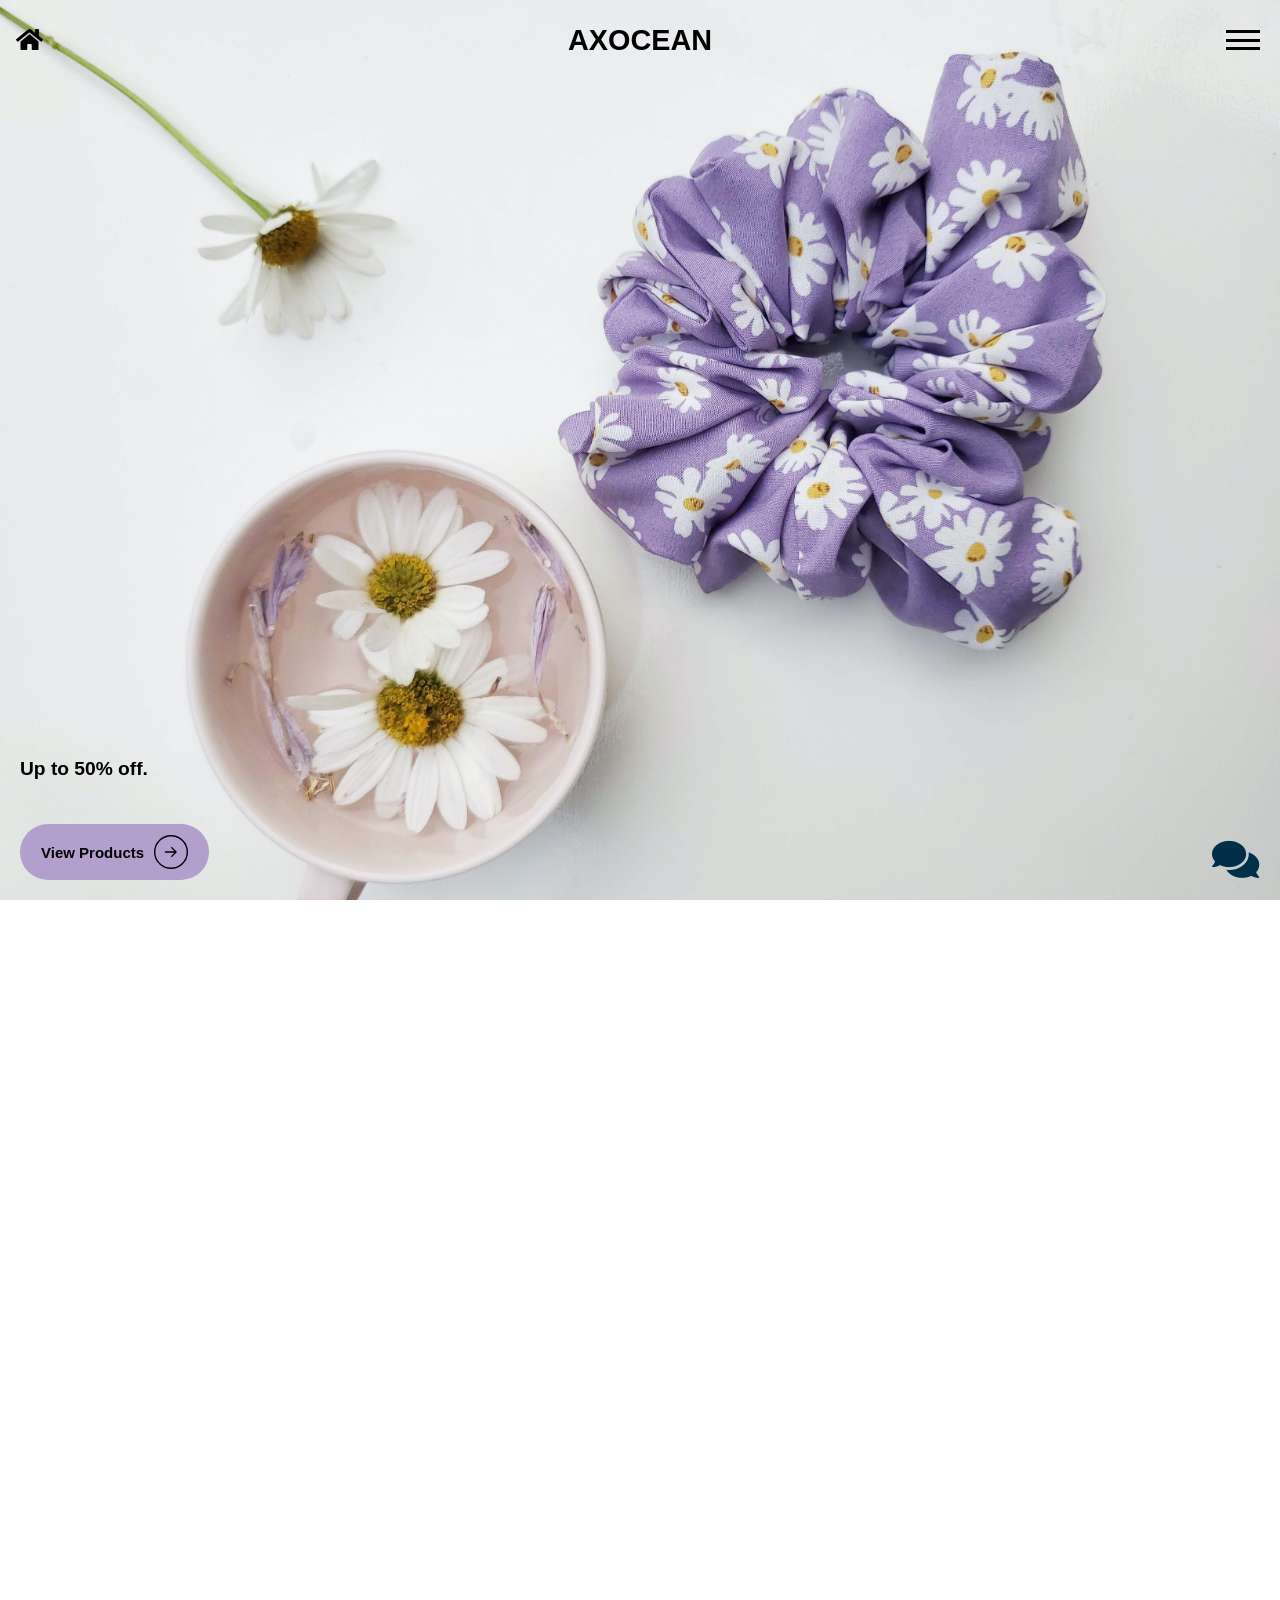
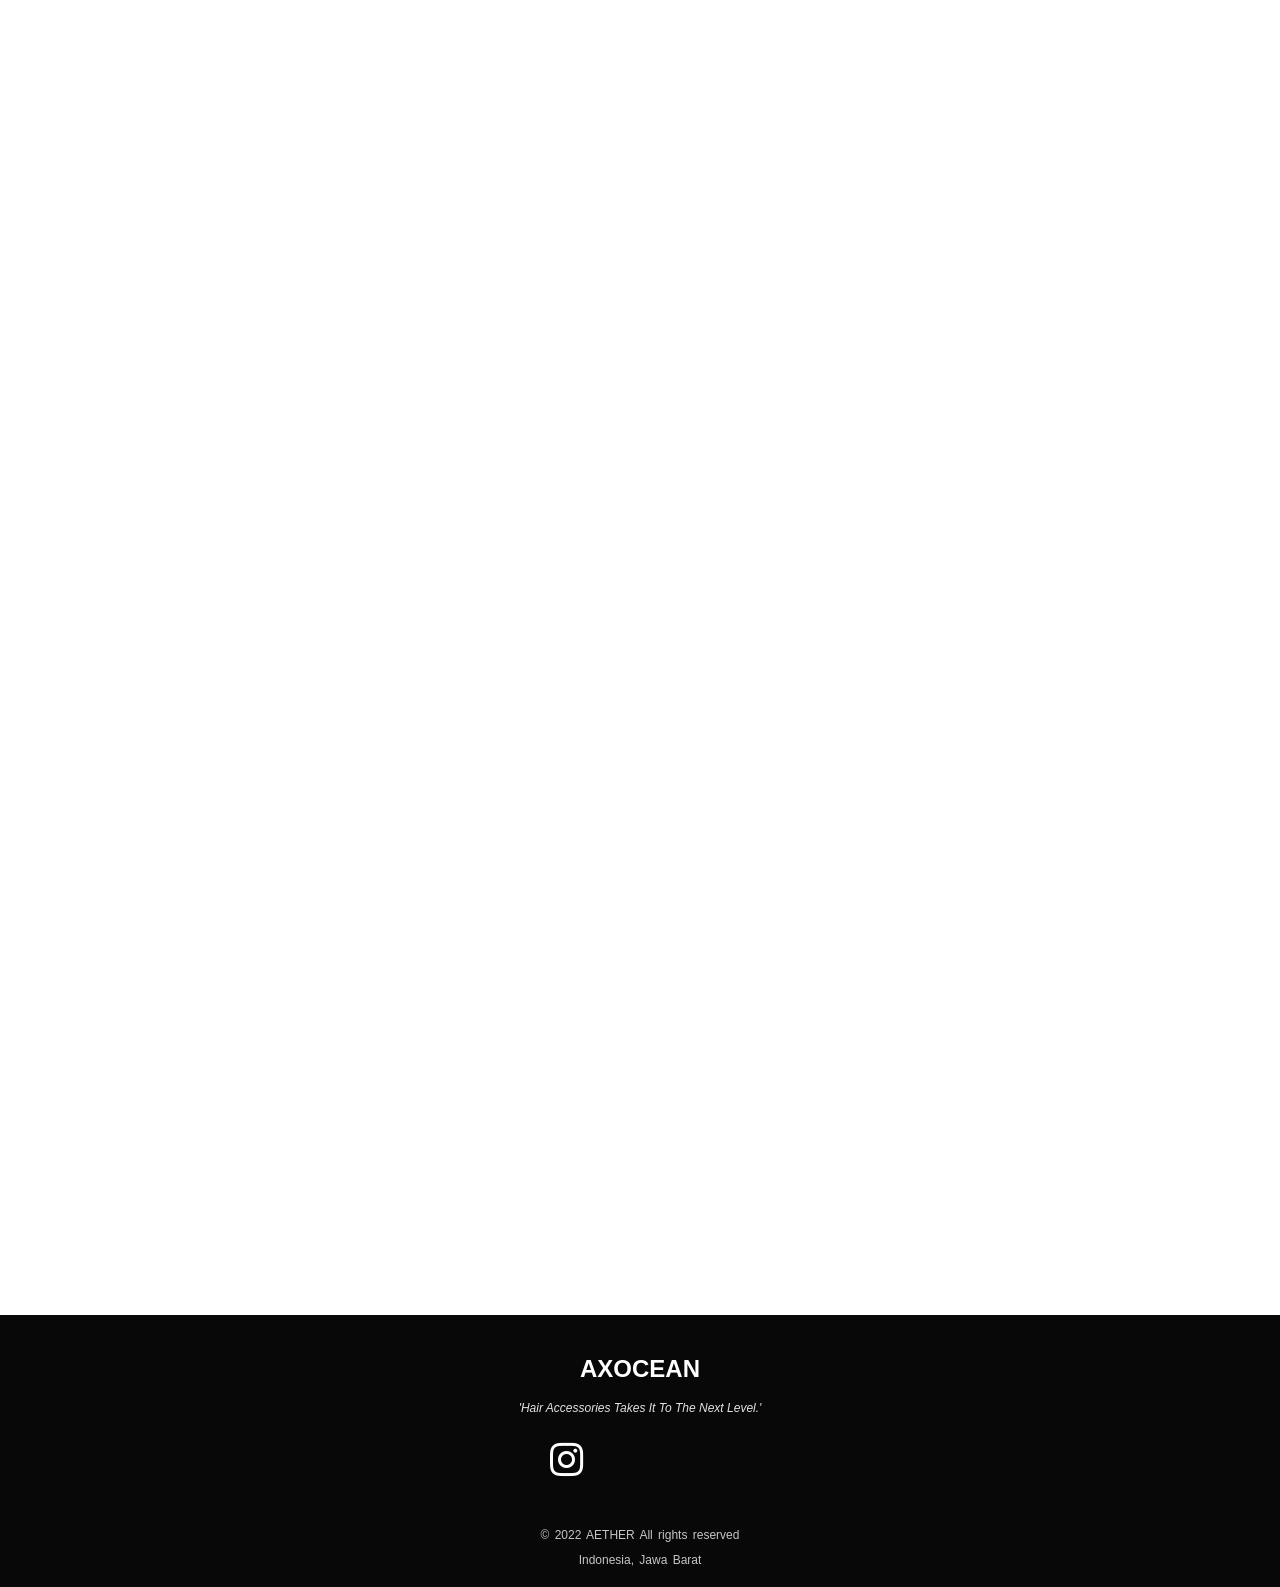
<file: index.html>
<!DOCTYPE html>
<html lang="en">

<head>
    <meta charset="UTF-8">
    <meta http-equiv="X-UA-Compatible" content="IE=edge">
    <meta name="viewport" content="width=device-width, initial-scale=1.0, user-scalable=no">
    <meta name="theme-color" content="#a1a783">
    <title>AXOCEAN</title>
    <link rel="icon" type="image/x-icon" href="faviconjpground.png">
    <!-- aos cdn -->
    <link rel="stylesheet" href="https://unpkg.com/aos@next/dist/aos.css" />
    <!-- stylesheet -->
    <link rel="stylesheet" href="stylesheet.css">
    <!-- fontawesome -->
    <link rel="stylesheet" href="https://use.fontawesome.com/releases/v5.15.4/css/all.css" integrity="sha384-DyZ88mC6Up2uqS4h/KRgHuoeGwBcD4Ng9SiP4dIRy0EXTlnuz47vAwmeGwVChigm" crossorigin="anonymous" />

    <link rel="stylesheet" href="https://fonts.googleapis.com/css?family=Sofia">

</head>


<body>
    <div class="preloader" id="preloader">
        <div class="spinner center">
            <div class="spinner-blade"></div>
            <div class="spinner-blade"></div>
            <div class="spinner-blade"></div>
            <div class="spinner-blade"></div>
            <div class="spinner-blade"></div>
            <div class="spinner-blade"></div>
            <div class="spinner-blade"></div>
            <div class="spinner-blade"></div>
            <div class="spinner-blade"></div>
            <div class="spinner-blade"></div>
            <div class="spinner-blade"></div>
            <div class="spinner-blade"></div>
        </div>
    </div>
    <!-- header -->
    <header>
        <!-- <div id="preloader"></div> -->
        <nav class="nav_bar" id="navbar">

            <!-- Home button -->
            <button class="btn"><a id="homebtn" href="index.html"><i class="fa fa-home"></i></a></button>

            <!-- heading  -->
            <div class="heading" id="heading" onclick="topFunction()">AXOCEAN</div>
            <div class="third-div-nav"></div>
        </nav>


    </header>
    <main>
        <!-- hamburger -->
        <div class="hamburger" id="hamburger" data-aos="fade">
            <div class="hamburgerbase">
                <button id="hamburger-button" onclick="hamburgerMenu()">
          <span class="burger-bar" id="burger-bar1"></span>
          <span class="burger-bar" id="burger-bar2"></span>
          <span class="burger-bar" id="burger-bar3"></span></button>
            </div>
        </div>
        <!-- hamburger -->
        <div class="mobiletogglemenu" id="mobiletogglemenu">
            <div class="emptyarea" id="emptyarea"></div>
            <ul class="mobile-navbar-tabs-ul" id="mobile-ul">
                <a href="#home">
                    <li id="home-mobile-tab" class="mobile-navbar-tabs-li home " onclick="hidemenubyli()">Founder</li>
                </a>
                <a href="#about">
                    <li id="aboutme-mobile-tab" class="mobile-navbar-tabs-li about" onclick="hidemenubyli()">About Us</li>
                </a>
                <a href="#skills">
                    <li id="skills-mobile-tab" class="mobile-navbar-tabs-li skills" onclick="hidemenubyli()">Team</li>
                </a>
                <a href="#projects">
                    <li id="projects-mobile-tab" class="mobile-navbar-tabs-li projects" onclick="hidemenubyli()">Products</li>
                </a>

            </ul>
        </div>
        <!-- mobile toggle menu ends -->

        <!-- landing page starts from here -->
        <!-- landing page -->
        <div class="landingpagecontainer" id="landingpage">
            <div class="landingpagedetails">
                <span class="howmuchoff">Up to 50% off.</span>
                <a href="#mainbody" id="view-product"><button class="view-products-button">
                  <span>View Products</span>
                  <svg width="34" height="34" viewBox="0 0 74 74" fill="none" xmlns="http://www.w3.org/2000/svg">
                      <circle cx="37" cy="37" r="35.5" stroke="black" stroke-width="3"></circle>
                      <path d="M25 35.5C24.1716 35.5 23.5 36.1716 23.5 37C23.5 37.8284 24.1716 38.5 25 38.5V35.5ZM49.0607 38.0607C49.6464 37.4749 49.6464 36.5251 49.0607 35.9393L39.5147 26.3934C38.9289 25.8076 37.9792 25.8076 37.3934 26.3934C36.8076 26.9792 36.8076 27.9289 37.3934 28.5147L45.8787 37L37.3934 45.4853C36.8076 46.0711 36.8076 47.0208 37.3934 47.6066C37.9792 48.1924 38.9289 48.1924 39.5147 47.6066L49.0607 38.0607ZM25 38.5L48 38.5V35.5L25 35.5V38.5Z" fill="black"></path>
                  </svg>
              </button></a>
            </div>

            <!-- </div> -->


        </div>

        <!-- for how products are made -->
        <!-- packaging styles -->
        <div class="packaging_container" data-aos="fade-up">

            <div class="how_we_work" id="how_we_work" data-aos="fade-right"><span> How We Work</span></div>


            <div class="boxesandfabricmain">
                <!-- boxescontainer -->
                <div class="boxescontainer" data-aos="fade-up">
                    <div class="boxes"> <img src="packaging.jpg" alt="packagingbox"></div>


                    <span class="packaging_description" id="packaging_description">Quality & Modular Packaging</span>

                    <span class="packaging_description2" id="packaging_description2" data-aos="fade-right">Wooden Boxes</span>
                </div>
                <!-- boxescontainer -->

                <!-- fabriccontainer -->
                <div class="fabriccontainer" data-aos="fade-up">
                    <div class="fabric"> <img src="fabric-closeup.jpg" alt=""></div>
                    <span class="fabric_description" id="fabric_description">Quality Fabric</span>
                    <span class="fabric_description2" id="fabric_description2" data-aos="fade-right">Fabric Makes it Extraordinary</span>
                </div>
                <!-- fabriccontainer -->

            </div>
            <!-- fabric and fabric main -->
        </div>
        <!-- packaging styles -->
        <!-- products heading -->
        <div class="productmain" data-aos="fade-up">
            <div class="productheading_div" id="productheading_div">
                <article id="productarticle">PRODUCTS</article>
            </div>
        </div>


        <!-- main products -->
        <div class="mainbody" id="mainbody">
            <a class="item-a-tag" href="Bow-Clips-Designs.html">
                <div id="item4container" class="items item-4" data-aos="fade-up">
                    <div class="itemimagecontainer">
                        <img src="EDITED-IMG-20221113-WA0013.jpg" alt="">
                    </div>
                    <div class="itemdescriptioncontainer" id="itemdescriptioncontainer4">
                        <h1 id="item4-h1">Bow Clips</h1>
                        <h3 id="item4-h3">Bows for Hairs, Fabric Covered hair Tie With Different Colors.</h3>
                        <div>
                            <span id="oldprize4" class="oldprize">&#8377;399</span><span id="newprize4" class="newprize">&nbsp;&#8377;299</span></div>
                        <button id="item4-button" href="Bow-Clips-Designs.html" onmouseover="seedetails4colorchangeFunction()" onmouseout="seedetails4colorresetFunction()">SEE DETAILS</button>
                    </div>
                </div>
            </a>

            <a id="itematag" class="item-a-tag" href="axoceanpage2.html">
                <div id="item1container" class="items item-1" data-aos="fade-up">
                    <div class="itemimagecontainer">
                        <img src="sample1.jpg" alt="">
                    </div>
                    <div class="itemdescriptioncontainer" id="itemdescriptioncontainer1">
                        <h1 id="item1-h1">Clips</h1>
                        <h3 id="item1-h3">Fabric Covered Hair Clips, Available in Many Different Colour Shades.</h3>
                        <div>
                            <span id="oldprize1" class="oldprize">&#8377;499</span><span id="newprize1" class="newprize">&nbsp;&#8377;299</span></div>
                        <button id="item1-button" href="axoceanpage2.html" onmouseover="seedetails1colorchangeFunction()" onmouseout="seedetails1colorresetFunction()">SEE DETAILS</button>
                    </div>
                </div>
            </a>

            <a class="item-a-tag" href="axoceanpage2.html">
                <div id="item2container" class="items item-2" data-aos="fade-up">
                    <div class="itemimagecontainer">
                        <img src="sample2.jpg" alt="">
                    </div>
                    <div class="itemdescriptioncontainer" id="itemdescriptioncontainer2">
                        <h1 id="item2-h1">Scrunchies</h1>
                        <h3 id="item2-h3">Scrunchies, Available in Different Fabrics, Designs, and Colour Shades.</h3>
                        <div>
                            <span id="oldprize2" class="oldprize">&#8377;599</span><span id="newprize2" class="newprize">&nbsp;&#8377;499</span></div>
                        <button id="item2-button" href="axoceanpage2.html" onmouseover="seedetails2colorchangeFunction()" onmouseout="seedetails2colorresetFunction()">SEE DETAILS</button>
                    </div>
                </div>
            </a>


            <a class="item-a-tag" href="axoceanpage2.html">
                <div id="item3container" class="items item-3" data-aos="fade-up">
                    <div class="itemimagecontainer">
                        <img src="sample3.jpg" alt="">
                    </div>
                    <div class="itemdescriptioncontainer" id="itemdescriptioncontainer3">
                        <h1 id="item3-h1">Headbands</h1>
                        <h3 id="item3-h3">Headbands with Unassuming Forms, Colors, Fabrics.</h3>
                        <div>
                            <span id="oldprize3" class="oldprize">&#8377;699</span><span id="newprize3" class="newprize">&nbsp;&#8377;499</span></div>
                        <button id="item3-button" href="axoceanpage2.html" onmouseover="seedetails3colorchangeFunction()" onmouseout="seedetails3colorresetFunction()">SEE DETAILS</button>
                    </div>
                </div>
            </a>




        </div>
    </main>

    <footer id="footer">
        <div class="footercontainer">
            <h3 class="websiteheading">AXOCEAN</h3>
            <p class="description">'Hair Accessories Takes It To The Next Level.'</p>
            <ul class="socialmedialogos">

                <li>
                    <a class="fab fa-instagram" id="instagram" href="https://www.instagram.com/aethersss17"></a>
                </li>

            </ul>
            <!-- floating form -->
            <div class=" floating-contact-form">
                <div class="form-container">
                    <h3>We'd love to hear from you</h3>

                    <form action="https://formsubmit.co/aetherscode@gmail.com" method="POST">
                        <div class="field-container">
                            <i class="fas fa-signature" id="nameicon"></i>
                            <label for="name">Name</label>
                            <input class="form-input" type="text" id="name" placeholder="Name" name="Name
            " required />
                        </div>

                        <div class="field-container">
                            <i class="fas fa-envelope " id="emailicon"></i>
                            <label for="email">Email</label>
                            <input class="form-input" type="text" id="email" placeholder="Email Address" name="Email" required />
                        </div>

                        <div class="field-container">
                            <i class="far fa-sticky-note" id="messageicon"></i>
                            <label for="message">Message</label>
                            <textarea class="form-input" id="message" cols="30" rows="10" placeholder="Write Your Message Here..." name="Message" required></textarea>
                        </div>

                        <input type="submit" value="Send" />
                    </form>
                </div>

                <div class="contact-icon">
                    <i class="fas fa-comments"></i>
                </div>
            </div>
            <!--  floating form ends here -->
            <!-- <a class="contact" href="">ContactUs</a>  -->

        </div>
        <div class="footerbottom">
            <p> &copy; 2022 <span>AETHER</span> All rights reserved</p>
            <br>
            <p>Indonesia, Jawa Barat</p>
        </div>

    </footer>
    <!-- script -->
    <script src="script.js">
    </script>
    <script src="https://unpkg.com/aos@next/dist/aos.js"></script>
    <script>
        AOS.init();
    </script>

</body>

</html>
</file>
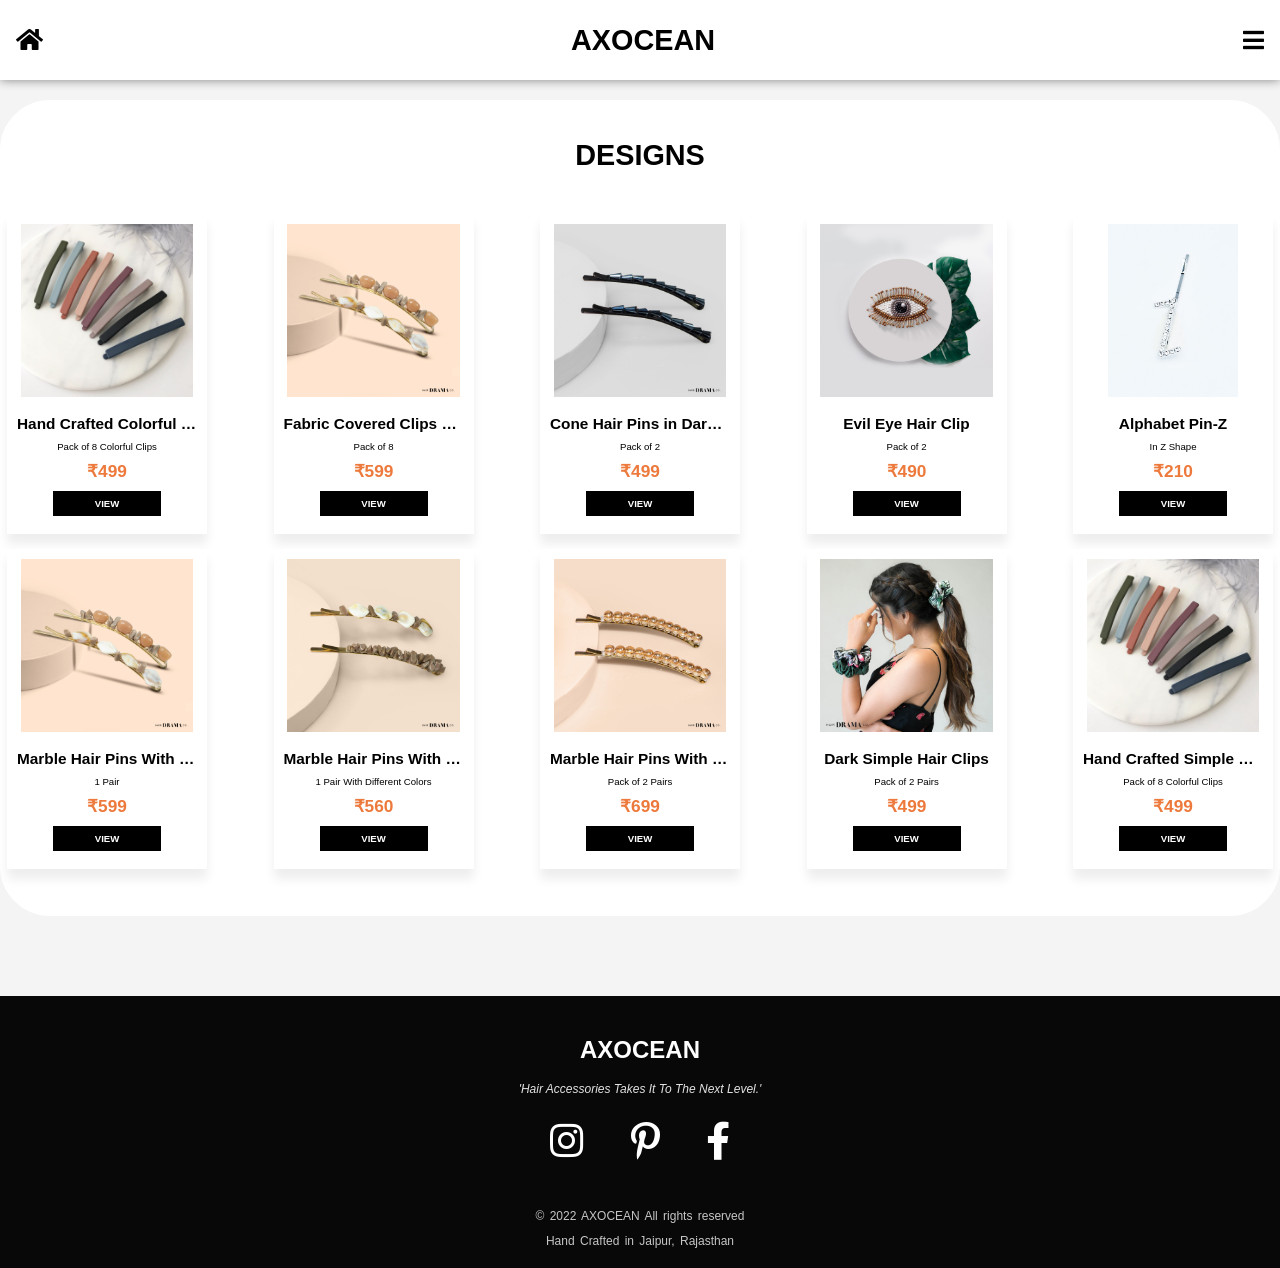
<file: axoceanpage2.html>
<!DOCTYPE html>
<html lang="en">

<head>
  <meta charset="UTF-8">
  <meta http-equiv="X-UA-Compatible" content="IE=edge">
  <meta name="viewport" content="width=device-width, initial-scale=1.0">
  <meta name="theme-color" content="#a1a783">
  <title>DESIGNS</title>
  <!-- stylesheet --> 
  <link rel="stylesheet" href="axoceanpage2css.css">
  <!-- googlefont -->
  <link rel="stylesheet" href="https://fonts.googleapis.com/css?family=Sofia">
  <!-- fontawesome -->
  <link rel="stylesheet" href="https://use.fontawesome.com/releases/v5.15.4/css/all.css"
    integrity="sha384-DyZ88mC6Up2uqS4h/KRgHuoeGwBcD4Ng9SiP4dIRy0EXTlnuz47vAwmeGwVChigm" crossorigin="anonymous" />

</head>
<header>
  <div id="navbar" class="nav_bar">
    <!-- Home button -->
    <button class="btn"><a class="fa fa-home" href="index.html"></a></button>

    <!-- heading  -->
    <div class="heading">AXOCEAN</div>
    <!-- transparent button in navbar grid -->
   <!-- dropdown list code below -->
   <div class="dropdown">
    <button class="dropbtn">
      <!-- <span id="hamburgerline1" class="span1">|</span>
    <span id="hamburgerline2">|</span>
    <span id="hamburgerline3" class="span3">|</span> -->
      <i class="fas fa-bars" id="hamburger" onmouseover="hamburgerMouseOver()" onmouseout="hamburgerMouseOut()"  onclick="myFunction()" id="rotatebtn"></i>
    </button>

  </div>

  <!-- dropdown list code above -->


  </div>
</header>

<body>
<!-- dropdown list code here -->

<div class="dropdownlist" id="ddlist">
  <div class="firstlinkcontainer">
  <a href="" id="dropdownlistlink1" class="dropdownlink link1" onmouseover="hoverIn()"
    onmouseout="hoverOut()">PRODUCTS</a></div>
    <div>
  <a href="" id="dropdownlistlink2" class="dropdownlink link2" onmouseover="hoverIn2()"
    onmouseout="hoverOut2()">SPECIAL</a></div>
    <div>
  <a href="" id="dropdownlistlink3" class="dropdownlink link3" onmouseover="hoverIn3()"
    onmouseout="hoverOut3()">ABOUT</a></div>
    <div>
  <a href="" id="dropdownlistlink4" class="dropdownlink link4" onmouseover="hoverIn4()" onmouseout="hoverOut4()">GO TO
    FLIPKART</a></div>
    <button id="exitbutton" onclick="hidedropdownFunction()" onmouseover="exitbuttonAddcolor()" onmouseout="exitbuttonRemovecolor()">&#10005;</button>
</div>

<!-- dropdown list code ends here -->
  <div class="maincontainer">
    <h1 class="designsheading">DESIGNS</h1>
    <div class="designscontainer">

      <a class="design-a-tag" href="singleproduct.html">

      <div class=" design design1">

        <div class="productimagediv">
        <img src="sample1.jpg" alt="">
      </div><!-- productimagediv -->
        <div class="productdescription">
        <h1>Hand Crafted Colorful Clips</h1>
        <h3>Pack of 8 Colorful Clips</h3>
        <div class="prizesection"><span class="oldprize">&#8377;499</span>
        
        </div>
        <div class="viewbutton"><button>VIEW</button></div>
      </div> <!-- productdesciption -->
    </div><!-- design design1 -->
  </a><!-- design-a-tag -->

       <a class="design-a-tag" href="singleproduct.html"> 
      <div class=" design design2">
        <div class="productimagediv">
        <img src="marblehairpins.jpg" alt="">
      </div><!-- productimagediv -->
        <div class="productdescription">
          <h1>Fabric Covered Clips With Different Colors</h1>
          <h3>Pack of 8</h3>  <div class="prizesection"><span class="oldprize">&#8377;599</span>
                </div> <div class="viewbutton"><button>VIEW</button> </div>
        </div><!-- productdesciption -->
      </div><!-- design design2 -->
      </a><!-- design-a-tag -->

<a class="design-a-tag" href="singleproduct.html">
      <div class=" design design3">
        <div class="productimagediv">
        <img src="conehairpins.jpg" alt="">
        </div><!-- productimagediv -->
        <div class="productdescription">
          <h1>Cone Hair Pins in Dark Cool Color</h1>
          <h3>Pack of 2</h3>  <div class="prizesection"><span class="oldprize">&#8377;499</span>
                </div> <div class="viewbutton"><button>VIEW</button> </div>
        </div><!-- productdesciption -->
      </div><!-- design design6-->
      </a><!-- design-a-tag -->
      
<a class="design-a-tag" href="singleproduct.html">
      <div class=" design design4">
        <div class="productimagediv">
        <img src="evileyehairpins.jpg" alt="">
        </div><!-- productimagediv -->
        <div class="productdescription">
          <h1>Evil Eye Hair Clip</h1>
          <h3>Pack of 2</h3>  <div class="prizesection"><span class="oldprize">&#8377;490</span>
               </div><div  class="viewbutton"> <button>VIEW</button> </div>
        </div> <!-- productdesciption --->
      </div><!-- design design6-->
      </a><!-- design-a-tag -->
 
<a class="design-a-tag" href="singleproduct.html">
      <div class=" design design5">
        <div class="productimagediv">
        <img src="alphabetpinz.jpg" alt="">
        </div><!-- productimagediv -->
        <div class="productdescription">
          <h1>Alphabet Pin-Z</h1>
          <h3>In Z Shape</h3>  <div class="prizesection"><span class="oldprize">&#8377;210</span>
           </div>  <div class="viewbutton"> <button>VIEW</button>   </div>
        </div> <!-- productdesciption --->
      </div><!-- design design6-->
      </a><!-- design-a-tag -->
      
<a class="design-a-tag" href="singleproduct.html">
      <div class=" design design6">
        <div class="productimagediv">
        <img src="marblehairpins.jpg" alt="">
        </div><!-- productimagediv -->
        <div class="productdescription">
          <h1>Marble Hair Pins With Different Colors </h1>
          <h3>1 Pair</h3>
          <div class="prizesection"><span class="oldprize">&#8377;599</span>
               </div> <div class="viewbutton"><button>VIEW</button></div>  
        </div> <!-- productdesciption -->
      </div><!-- design design6 -->
      </a><!-- design-a-tag -->

<a class="design-a-tag" href="singleproduct.html">
      <div class=" design design7">
        <div class="productimagediv">
        <img src="marblehairpins2.jpg" alt="">
        </div><!-- productimagediv -->
        <div class="productdescription">
        <h1>Marble Hair Pins With Different Colors </h1>
        <h3>1 Pair With Different Colors</h3>  <div class="prizesection"><span class="oldprize">&#8377;560</span>
             </div> <div class="viewbutton"><button>VIEW</button>  </div>
      </div> <!-- productdesciption -->
       </div><!-- design design7 -->
      </a> <!-- design-a-tag -->
      
    
<a class="design-a-tag" href="singleproduct.html">
      <div class=" design design8">
        <div class="productimagediv">
        <img src="shinehairpins.jpg" alt="">
        </div><!-- productimagediv -->
        <div class="productdescription">
          <h1>Marble Hair Pins With Different Colors </h1>
          <h3>Pack of 2 Pairs</h3>  <div class="prizesection"><span class="oldprize">&#8377;699</span>
                </div> <div class="viewbutton"><button>VIEW</button> </div>
        </div> <!-- productdesciption -->
        </div><!-- design design8 -->
      </a> <!-- design-a-tag -->

      <a class="design-a-tag" href="singleproduct.html">
      <div class=" design design9">
        <div class="productimagediv">
        <img src="sruchiesblack.jpg" alt="">
        </div> <!-- productimagediv -->
        <div class="productdescription">
          <h1>Dark Simple Hair Clips </h1>
          <h3>Pack of 2 Pairs</h3>  <div class="prizesection"><span class="oldprize">&#8377;499</span>
              </div> <div class="viewbutton"><button>VIEW</button> </div>  
        </div><!-- productdesciption -->
      </div> <!-- design design9 -->
      </a><!-- desing-a-tag -->
     
      <a class="design-a-tag" href="singleproduct.html">
      <div class=" design design10">
        <div class="productimagediv">
        <img src="sample1.jpg" alt="">
        </div> <!-- productimagediv -->
        <div class="productdescription">
          <h1>Hand Crafted Simple Hair Clips</h1>
          <h3>Pack of 8 Colorful Clips</h3>  <div class="prizesection"><span class="oldprize">&#8377;499</span>
            
            </div> <div class="viewbutton"><button>VIEW</button></div>
        </div><!-- productdesciption -->
      </div> <!-- design design10 -->
    </a>  <!-- desing-a-tag -->
  

    </div> <!-- designscontainer -->
</div>  <!--  maincontainer -->
  <footer>
    <div class="footercontainer">
      <h3 class="websiteheading">AXOCEAN</h3>
      <p class="description">'Hair Accessories Takes It To The Next Level.'</p>
      <ul class="socialmedialogos">

        <li><a class="fab fa-instagram" id="instagram" href="#"></a></li>
        <li><a class="fab fa-pinterest-p" id="pinterest" href="#"></a></li>
        <li><a class="fab fa-facebook-f" id="facebook" href="#"></a></li>

      </ul>
    </div>
    <div class="footerbottom">
      <p> &copy; 2022 <span>AXOCEAN</span> All rights reserved</p>
      <br><p>Hand Crafted in Jaipur, Rajasthan</p>
      
    </div>
    <button class="fas" id="backtotopbutton" onclick="scrolltoTopfunction()">&#8593;</button>
    
  </footer>
  <script>
    let mybutton = document.getElementById("backtotopbutton");

 
    window.onscroll = function(){
      scrollFunction()
    };


    function scrollFunction(){
      if(document.body.scrollTop > 400 || document.documentElement.scrollTop > 400)
      {
        mybutton.style.display = "block";
      }
       else{
          mybutton.style.display = "none";
         
          }
    }
   

    function scrolltoTopfunction(){
      document.body.scrollTop = 0;
      document.documentElement.scrollTop = 0;
    }





    let mouseHover = document.getElementById("hovereffect");

    function hovereffectFunction(e){
      mouseHover.style.opacity = "1"
    }
    function hovereffectremoveFunction(e){
      mouseHover.style.opacity = "0"
    }
    
    //dropdownlist toggle 
function myFunction() {
  document.getElementById("ddlist").classList.toggle("show")
  // document.getElementById("rotatebtn").classList.toggle("rotate")
}
function hidedropdownFunction(){
  document.getElementById("ddlist").classList.remove("show")
}
    
  </script>
</body>

</html>
</file>
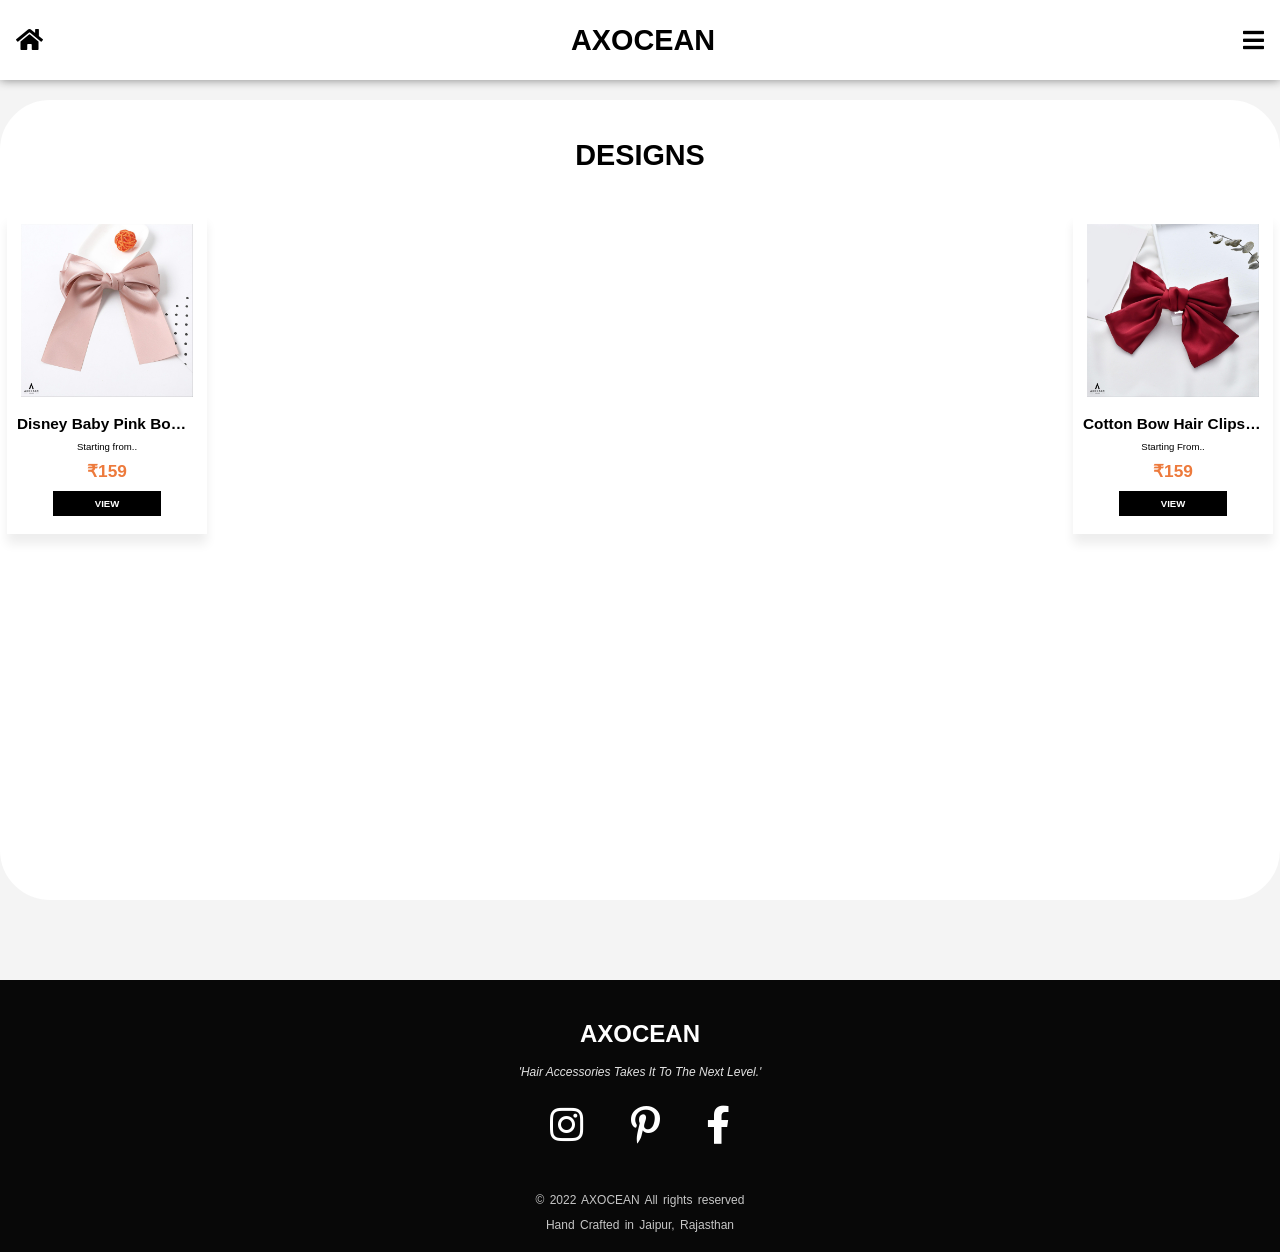
<file: Bow-Clips-Designs.html>
<!DOCTYPE html>
<html lang="en">

<head>
  <meta charset="UTF-8">
  <meta http-equiv="X-UA-Compatible" content="IE=edge">
  <meta name="viewport" content="width=device-width, initial-scale=1.0">
  <meta name="theme-color" content="#a1a783">
  <title>DESIGNS</title>
  <!-- stylesheet --> 
  <link rel="stylesheet" href="axoceanpage2css.css">
  <!-- googlefont -->
  <link rel="stylesheet" href="https://fonts.googleapis.com/css?family=Sofia">
  <!-- fontawesome -->
  <link rel="stylesheet" href="https://use.fontawesome.com/releases/v5.15.4/css/all.css"
    integrity="sha384-DyZ88mC6Up2uqS4h/KRgHuoeGwBcD4Ng9SiP4dIRy0EXTlnuz47vAwmeGwVChigm" crossorigin="anonymous" />

</head>
<header>
  <div id="navbar" class="nav_bar">
    <!-- Home button -->
    <button class="btn"><a class="fa fa-home" href="index.html"></a></button>

    <!-- heading  -->
    <div class="heading">AXOCEAN</div>
    <!-- transparent button in navbar grid -->
   <!-- dropdown list code below -->
   <div class="dropdown">
    <button class="dropbtn">
      <!-- <span id="hamburgerline1" class="span1">|</span>
    <span id="hamburgerline2">|</span>
    <span id="hamburgerline3" class="span3">|</span> -->
      <i class="fas fa-bars" id="hamburger" onmouseover="hamburgerMouseOver()" onmouseout="hamburgerMouseOut()"  onclick="myFunction()" id="rotatebtn"></i>
    </button>

  </div>

  <!-- dropdown list code above -->


  </div>
</header>

<body>
<!-- dropdown list code here -->

<div class="dropdownlist" id="ddlist">
  <div class="firstlinkcontainer">
  <a href="" id="dropdownlistlink1" class="dropdownlink link1" onmouseover="hoverIn()"
    onmouseout="hoverOut()">PRODUCTS</a></div>
    <div>
  <a href="" id="dropdownlistlink2" class="dropdownlink link2" onmouseover="hoverIn2()"
    onmouseout="hoverOut2()">SPECIAL</a></div>
    <div>
  <a href="" id="dropdownlistlink3" class="dropdownlink link3" onmouseover="hoverIn3()"
    onmouseout="hoverOut3()">ABOUT</a></div>
    <div>
  <a href="" id="dropdownlistlink4" class="dropdownlink link4" onmouseover="hoverIn4()" onmouseout="hoverOut4()">GO TO
    FLIPKART</a></div>
    <button id="exitbutton" onclick="hidedropdownFunction()" onmouseover="exitbuttonAddcolor()" onmouseout="exitbuttonRemovecolor()">&#10005;</button>
</div>

<!-- dropdown list code ends here -->
  <div class="maincontainer">
    <h1 class="designsheading">DESIGNS</h1>
    <div class="designscontainer">

      <a class="design-a-tag" href="Disney-Baby-Pink-Bow-Clips.html">

      <div class=" design design1">

        <div class="productimagediv">
        <img src="EDITED-IMG-20221113-WA0005.jpg" alt="">
      </div><!-- productimagediv -->
        <div class="productdescription">
        <h1>Disney Baby Pink Bow Clips</h1>
        <h3>Starting from..</h3>
        <div class="prizesection"><span class="oldprize">&#8377;159</span>
        
        </div>
        <div class="viewbutton"><button>VIEW</button></div>
      </div> <!-- productdesciption -->
    </div><!-- design design1 -->
  </a><!-- design-a-tag -->

       <a class="design-a-tag" href="Disney-Baby-Pink-Bow-Clips.html"> 
      <div class=" design design2">
        <div class="productimagediv">
        <img src="EDITED-IMG-20221113-WA0013.jpg" alt="">
      </div><!-- productimagediv -->
        <div class="productdescription">
          <h1>Cotton Bow Hair Clips For Women</h1>
          <h3>Starting From..</h3>  <div class="prizesection"><span class="oldprize">&#8377;159</span>
                </div> <div class="viewbutton"><button>VIEW</button> </div>
        </div><!-- productdesciption -->
      </div><!-- design design2 -->
      </a><!-- design-a-tag -->
  

    </div> <!-- designscontainer -->
</div>  <!--  maincontainer -->
  <footer>
    <div class="footercontainer">
      <h3 class="websiteheading">AXOCEAN</h3>
      <p class="description">'Hair Accessories Takes It To The Next Level.'</p>
      <ul class="socialmedialogos">

        <li><a class="fab fa-instagram" id="instagram" href="#"></a></li>
        <li><a class="fab fa-pinterest-p" id="pinterest" href="#"></a></li>
        <li><a class="fab fa-facebook-f" id="facebook" href="#"></a></li>

      </ul>
    </div>
    <div class="footerbottom">
      <p> &copy; 2022 <span>AXOCEAN</span> All rights reserved</p>
      <br><p>Hand Crafted in Jaipur, Rajasthan</p>
      
    </div>
    <button class="fas" id="backtotopbutton" onclick="scrolltoTopfunction()">&#8593;</button>
    
  </footer>
  <script>
    let mybutton = document.getElementById("backtotopbutton");

 
    window.onscroll = function(){
      scrollFunction()
    };


    function scrollFunction(){
      if(document.body.scrollTop > 400 || document.documentElement.scrollTop > 400)
      {
        mybutton.style.display = "block";
      }
       else{
          mybutton.style.display = "none";
         
          }
    }
   

    function scrolltoTopfunction(){
      document.body.scrollTop = 0;
      document.documentElement.scrollTop = 0;
    }





    let mouseHover = document.getElementById("hovereffect");

    function hovereffectFunction(e){
      mouseHover.style.opacity = "1"
    }
    function hovereffectremoveFunction(e){
      mouseHover.style.opacity = "0"
    }
    
    //dropdownlist toggle 
function myFunction() {
  document.getElementById("ddlist").classList.toggle("show")
  // document.getElementById("rotatebtn").classList.toggle("rotate")
}
function hidedropdownFunction(){
  document.getElementById("ddlist").classList.remove("show")
}
    
  </script>
</body>

</html>
</file>
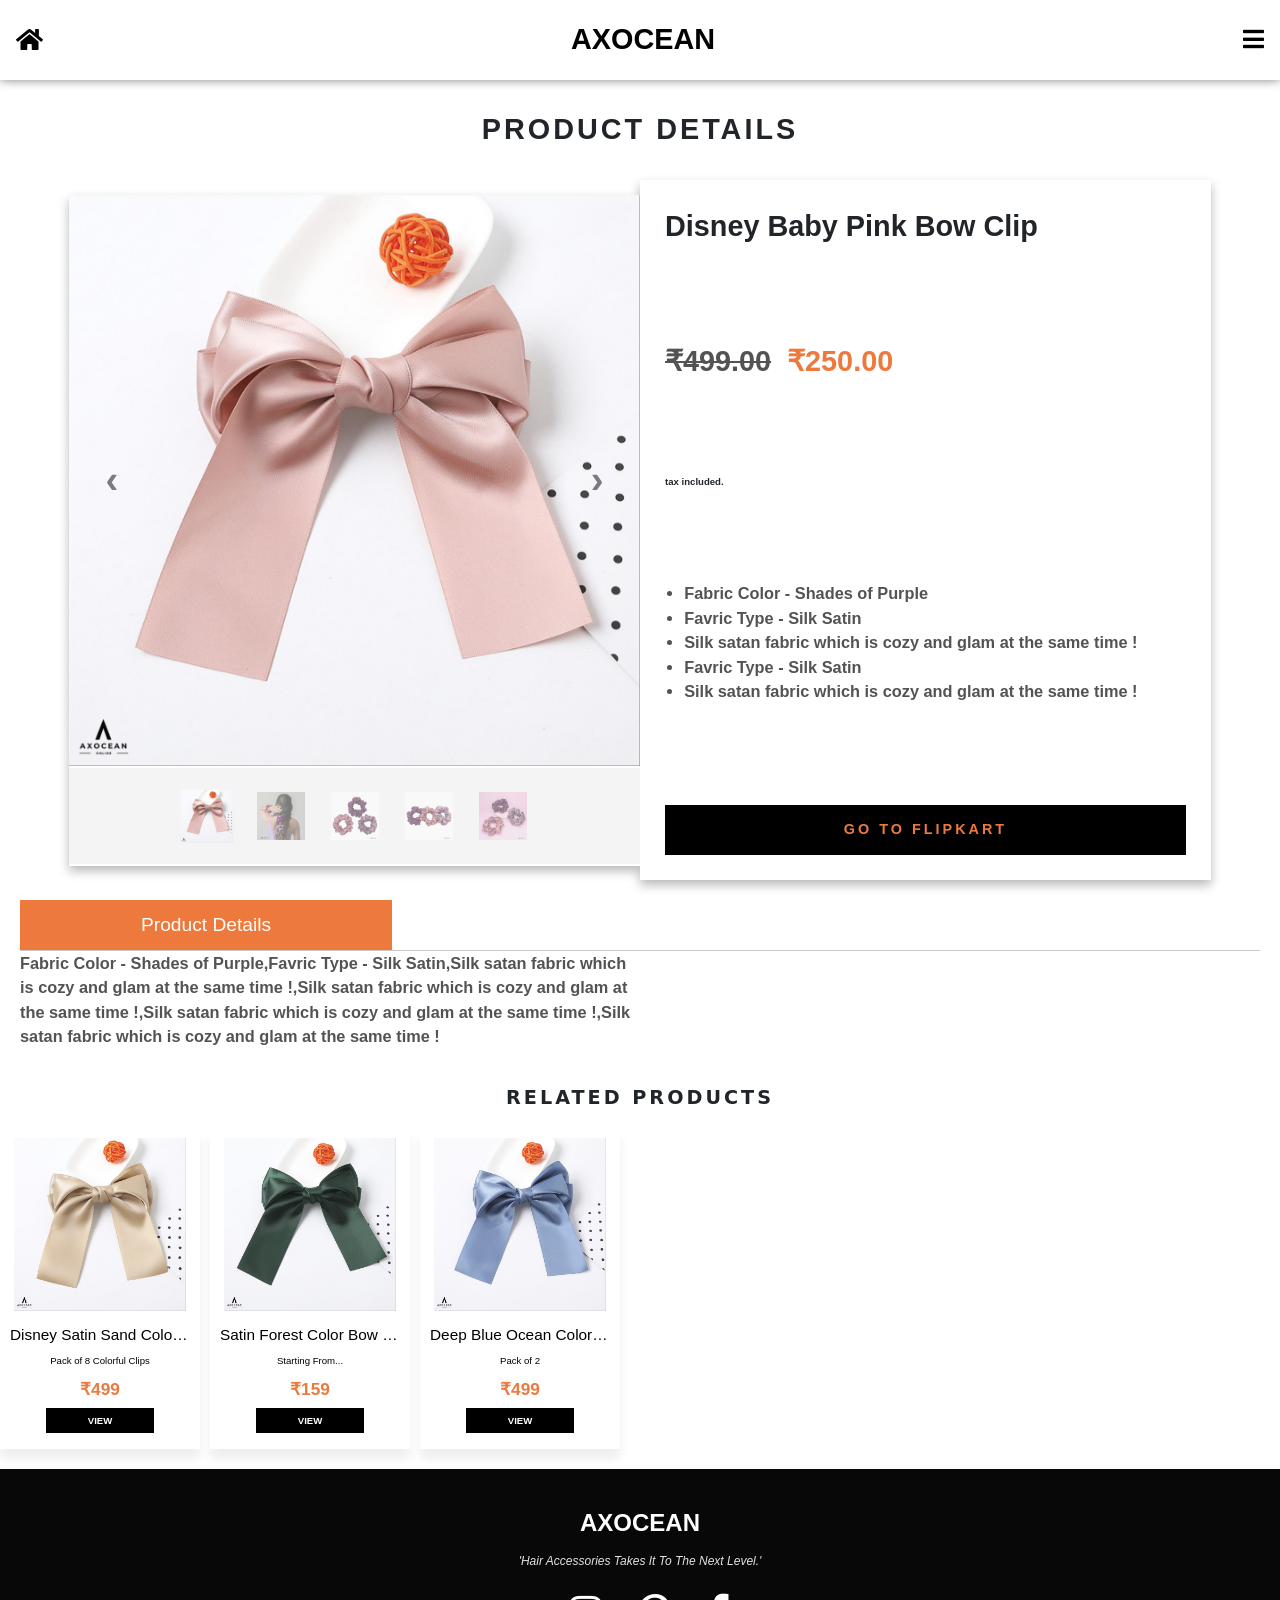
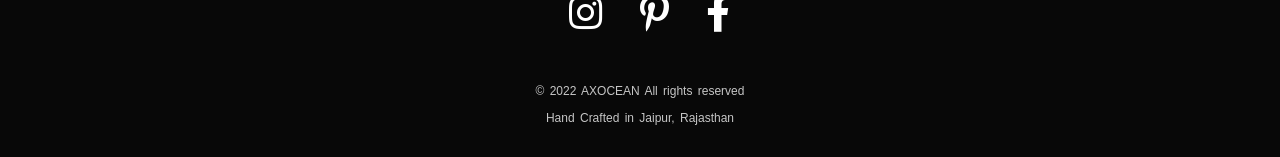
<file: Disney-Baby-Pink-Bow-Clips.html>
<!doctype html>
<html lang="en">

<head>
  <meta charset="utf-8">
  <meta name="viewport" content="width=device-width, initial-scale=1">
  <title>Product</title>
  <!-- bootstrap link -->
  <link href="https://cdn.jsdelivr.net/npm/bootstrap@5.2.2/dist/css/bootstrap.min.css" rel="stylesheet" integrity="sha384-Zenh87qX5JnK2Jl0vWa8Ck2rdkQ2Bzep5IDxbcnCeuOxjzrPF/et3URy9Bv1WTRi" crossorigin="anonymous">

  <script src="https://cdn.jsdelivr.net/npm/bootstrap@5.2.2/dist/js/bootstrap.bundle.min.js" integrity="sha384-OERcA2EqjJCMA+/3y+gxIOqMEjwtxJY7qPCqsdltbNJuaOe923+mo//f6V8Qbsw3" crossorigin="anonymous"></script>
  <!-- font awesome -->
  <link rel="stylesheet" href="https://use.fontawesome.com/releases/v5.15.4/css/all.css"
    integrity="sha384-DyZ88mC6Up2uqS4h/KRgHuoeGwBcD4Ng9SiP4dIRy0EXTlnuz47vAwmeGwVChigm" crossorigin="anonymous" />
  <!-- google font -->
  <link rel="stylesheet" href="https://fonts.googleapis.com/css?family=Sofia">

  <!-- stylesheet link -->
  <link rel="stylesheet" href="singleproductcss.css">

</head>

<body>
  <header>
    <div id="navbar" class="nav_bar">
      <!-- Home button -->
      <button class="btn"><a class="fa fa-home" href="index.html"></a></button>
  
      <!-- heading  -->
      <div class="heading">AXOCEAN</div>
      <!-- transparent button in navbar grid -->
     <!-- dropdown list code below -->
     <div class="dropdown">
      <button class="dropbtn">
        <!-- <span id="hamburgerline1" class="span1">|</span>
      <span id="hamburgerline2">|</span>
      <span id="hamburgerline3" class="span3">|</span> -->
        <i class="fas fa-bars" id="hamburger" onmouseover="hamburgerMouseOver()" onmouseout="hamburgerMouseOut()"  onclick="myFunction()" id="rotatebtn"></i>
      </button>
  
    </div>
  
    <!-- dropdown list code above -->
  
  
    </div>
  </header>
  <!-- dropdown list code here -->

<div class="dropdownlist" id="ddlist">
  <div class="firstlinkcontainer">
  <a href="" id="dropdownlistlink1" class="dropdownlink link1" onmouseover="hoverIn()"
    onmouseout="hoverOut()">PRODUCTS</a></div>
    <div>
  <a href="" id="dropdownlistlink2" class="dropdownlink link2" onmouseover="hoverIn2()"
    onmouseout="hoverOut2()">SPECIAL</a></div>
    <div>
  <a href="" id="dropdownlistlink3" class="dropdownlink link3" onmouseover="hoverIn3()"
    onmouseout="hoverOut3()">ABOUT</a></div>
    <div>
  <a href="" id="dropdownlistlink4" class="dropdownlink link4" onmouseover="hoverIn4()" onmouseout="hoverOut4()">GO TO
    FLIPKART</a></div>
    <button id="exitbutton" onclick="hidedropdownFunction()" onmouseover="exitbuttonAddcolor()" onmouseout="exitbuttonRemovecolor()">&#10005;</button>
</div>

<!-- dropdown list code ends here -->
<div id="navbar2" class="nav_bar2"></div>
<!-- design details heading -->
<div class="productdetailscontainer">
<div class="productdetailsheading"><span>PRODUCT DETAILS</span></div>
<div class="main-product-container">
<div class="productimageandtitlecontainer">
<!-- image slider -->
<div class="imageslidermaincontainer">
  <!-- bootstrap carousel -->
<div id="carouselExampleIndicators" class="carousel slide" data-bs-ride="true">
 
  <div class="carousel-inner">
    <div class="carousel-item active">
      <img src="EDITED-IMG-20221113-WA0005.jpg" class="d-block w-100" alt="...">
    </div>
    <div class="carousel-item">
      <img src="detailspic2.jpg" class="d-block w-100" alt="...">
    </div>
    <div class="carousel-item">
      <img src="detailspic3.jpg" class="d-block w-100" alt="...">
    </div>
    <div class="carousel-item">
      <img src="detailspic4.jpg" class="d-block w-100" alt="...">
    </div>
    <div class="carousel-item">
      <img src="detailspic5.jpg" class="d-block w-100" alt="...">
    </div>
  </div>
  <button class="carousel-control-prev" type="button" data-bs-target="#carouselExampleIndicators" data-bs-slide="prev">
    <!-- <span class="carousel-control-prev-icon" aria-hidden="true"></span>
    <span class="visually-hidden">Previous</span> -->
    <span>&#8249;</span>
  </button>
  <button class="carousel-control-next" type="button" data-bs-target="#carouselExampleIndicators" data-bs-slide="next">
    <!-- <span class="carousel-control-next-icon" aria-hidden="true"></span>
    <span class="visually-hidden">Next</span> -->
    <span>&#8250;</span>
  </button>
  <div class="carousel-indicators ">
    <img src="EDITED-IMG-20221113-WA0005.jpg" type="button" data-bs-target="#carouselExampleIndicators" data-bs-slide-to="0" class="active h-50 w-auto"  aria-current="true" aria-label="Slide 1"></img>
    <img src="detailspic2.jpg"type="button" data-bs-target="#carouselExampleIndicators" data-bs-slide-to="1"class=" h-50 w-auto" aria-label="Slide 2"></img>
    <img src="detailspic3.jpg" type="button" data-bs-target="#carouselExampleIndicators" data-bs-slide-to="2" class=" h-50 w-auto"aria-label="Slide 3"></img>
    <img src="detailspic4.jpg" type="button" data-bs-target="#carouselExampleIndicators" data-bs-slide-to="3" class=" h-50 w-auto"aria-label="Slide 4"></img>
    <img src="detailspic5.jpg" type="button" data-bs-target="#carouselExampleIndicators" data-bs-slide-to="4" class=" h-50 w-auto"aria-label="Slide 5"></img>
  </div>
</div>
</div><!--  image slider main container -->
    <!-- slider ends -->

    <!-- <div class="colorchangingcontainer">
      <img src="sample4(1).jpg" alt="">
     <img src="sample4(2).jpg" alt="">      ---- for color-change 
      <img src="sample4(3).jpg" alt="">
      <img src="sample4(4).jpg" alt="">
    </div> -->
  </div> <!-- productimageandtitlecontainer -->
 

<div class="descriptionmaincontainer">
  <span class="title">Disney Baby Pink Bow Clip</span>
  <span class="newprize"><span class="oldprize">&#8377;499.00</span>&nbsp;&nbsp;&#8377;250.00</span>
  <span class="tax-included">tax included.</span>

  <ul class="para">
    <li>Fabric Color - Shades of Purple</li>
    <li>Favric Type - Silk Satin</li>
    <li>Silk satan fabric which is cozy and glam at the same time !</li>
    <li>Favric Type - Silk Satin</li>
    <li>Silk satan fabric which is cozy and glam at the same time !</li>
  </ul>
  
  
  <button class="button">GO TO FLIPKART</button>
  
</div>

</div>  <!-- main-product-container -->

</div><!-- productdetailscontainer -->
<div class="moredescriptioncontainer">
  <button>Product Details</button>
  <div class="long-description">
  <span class="long-description-span">Fabric Color - Shades of Purple,Favric Type - Silk Satin,Silk satan fabric which is cozy and glam at the same time !,Silk satan fabric which is cozy and glam at the same time !,Silk satan fabric which is cozy and glam at the same time !,Silk satan fabric which is cozy and glam at the same time !</span>

</div>
</div>
<div class="related-products-section">
  <div class="related-product-heading">
    <span>RELATED PRODUCTS</span>
  </div>
  <div class="related-products-slider">
    <a class="design-a-tag" href="Disney-Satin-Sand-Color-Bow-Clips.html">

      <div class=" design design1">

        <div class="productimagediv">
        <img src="EDITED-IMG-20221113-WA0006.jpg" alt="">
      </div><!-- productimagediv -->
        <div class="productdescription">
        <h1>Disney Satin Sand Color Bow Clips</h1>
        <h3>Pack of 8 Colorful Clips</h3>
        <div class="prizesection"><span class="prize">&#8377;499</span>
        
        </div>
        <div class="viewbutton"><button>VIEW</button></div>
      </div> <!-- productdesciption -->
    </div><!-- design design1 -->
  </a><!-- design-a-tag -->

       <a class="design-a-tag" href="singleproduct.html"> 
      <div class=" design design2">
        <div class="productimagediv">
        <img src="EDITED-IMG-20221113-WA0008.jpg" alt="">
      </div><!-- productimagediv -->
        <div class="productdescription">
          <h1>Satin Forest Color Bow Clips</h1>
          <h3>Starting From...</h3>  <div class="prizesection"><span class="prize">&#8377;159</span>
                </div> <div class="viewbutton"><button>VIEW</button> </div>
        </div><!-- productdesciption -->
      </div><!-- design design2 -->
      </a><!-- design-a-tag -->
  
<a class="design-a-tag" href="singleproduct.html">
      <div class=" design design3">
        <div class="productimagediv">
        <img src="EDITED-IMG-20221113-WA0012.jpg" alt="">
        </div><!-- productimagediv -->
        <div class="productdescription">
          <h1>Deep Blue Ocean Color Bow Clips</h1>
          <h3>Pack of 2</h3>  <div class="prizesection"><span class="prize">&#8377;499</span>
                </div> <div class="viewbutton"><button>VIEW</button> </div>
        </div><!-- productdesciption -->
      </div><!-- design design6-->
      </a><!-- design-a-tag -->
      

  </div>
</div>
<!-- footer code -->
<footer>
  <div class="footercontainer">
    <h3 class="websiteheading">AXOCEAN</h3>
    <p class="description">'Hair Accessories Takes It To The Next Level.'</p>
    <ul class="socialmedialogos">
      <li><a class="fab fa-instagram" id="instagram" href="#"></a></li>
      <li><a class="fab fa-pinterest-p" id="pinterest" href="#"></a></li>
      <li><a class="fab fa-facebook-f" id="facebook" href="#"></a></li>

    </ul>
  </div>
  <div class="footerbottom">
    <p> &copy; 2022 <span>AXOCEAN</span> All rights reserved</p>
    <p>Hand Crafted in Jaipur, Rajasthan</p>
    
  </div>
  <button class="fas" id="backtotopbutton" onclick="scrolltoTopfunction()">&#8593;</button>
  
</footer>

<!-- script -->

<script> 

  let mybutton = document.getElementById("backtotopbutton");
  
   
      window.onscroll = function(){
        scrollFunction()
      };
  
  
      function scrollFunction(){
        if(document.body.scrollTop > 400 || document.documentElement.scrollTop > 400)
        {
          mybutton.style.display = "block";
        }
         else{
            mybutton.style.display = "none";
           
            }
      }
     
  
      function scrolltoTopfunction(){
        document.body.scrollTop = 0;
        document.documentElement.scrollTop = 0;
      }
  
  
  
  //dropdownlist toggle 
  function myFunction() {
    document.getElementById("ddlist").classList.toggle("show")
    // document.getElementById("rotatebtn").classList.toggle("rotate")
  }
  function hidedropdownFunction(){
    document.getElementById("ddlist").classList.remove("show")
  }
  
  
  
  
  // mouse hover on dropdownlist
  // link 1
  function hoverIn() {
    document.getElementById("dropdownlistlink1").style.color = "#ed7a3c";
  }
  function hoverOut() {
  
      document.getElementById("dropdownlistlink1").style.color = "black";
    
  }
  // link 2
  function hoverIn2() {
    document.getElementById("dropdownlistlink2").style.color = "#ed7a3c";
  }
  function hoverOut2() {
  
      document.getElementById("dropdownlistlink2").style.color = "black";
   
  }
  //  link 3
  function hoverIn3() {
    document.getElementById("dropdownlistlink3").style.color = "#ed7a3c";
  }
  function hoverOut3() {
   
      document.getElementById("dropdownlistlink3").style.color = "black";
   
  }
  //  link 4
  function hoverIn4() {
    document.getElementById("dropdownlistlink4").style.color = "#ed7a3c";
  }
  function hoverOut4() {
   
      document.getElementById("dropdownlistlink4").style.color = "black";
   
  }
  // Code Of Mouse hover on dropdown list links ends here ----->
  
  // Code of hamburger hover effects starts from here
  function hamburgerMouseOver() {
    document.getElementById("hamburger").style.color = "#ed7a3c";
  }
  function hamburgerMouseOut() {
      document.getElementById("hamburger").style.color = "black";
  }
  // exit button hover effect------
  function exitbuttonAddcolor() {
    document.getElementById("exitbutton").style.color = "#ed7a3c";
  }
  function exitbuttonRemovecolor() {
      document.getElementById("exitbutton").style.color = "black";
  }
  
  
  
  </script>
</body>
</html>
</file>
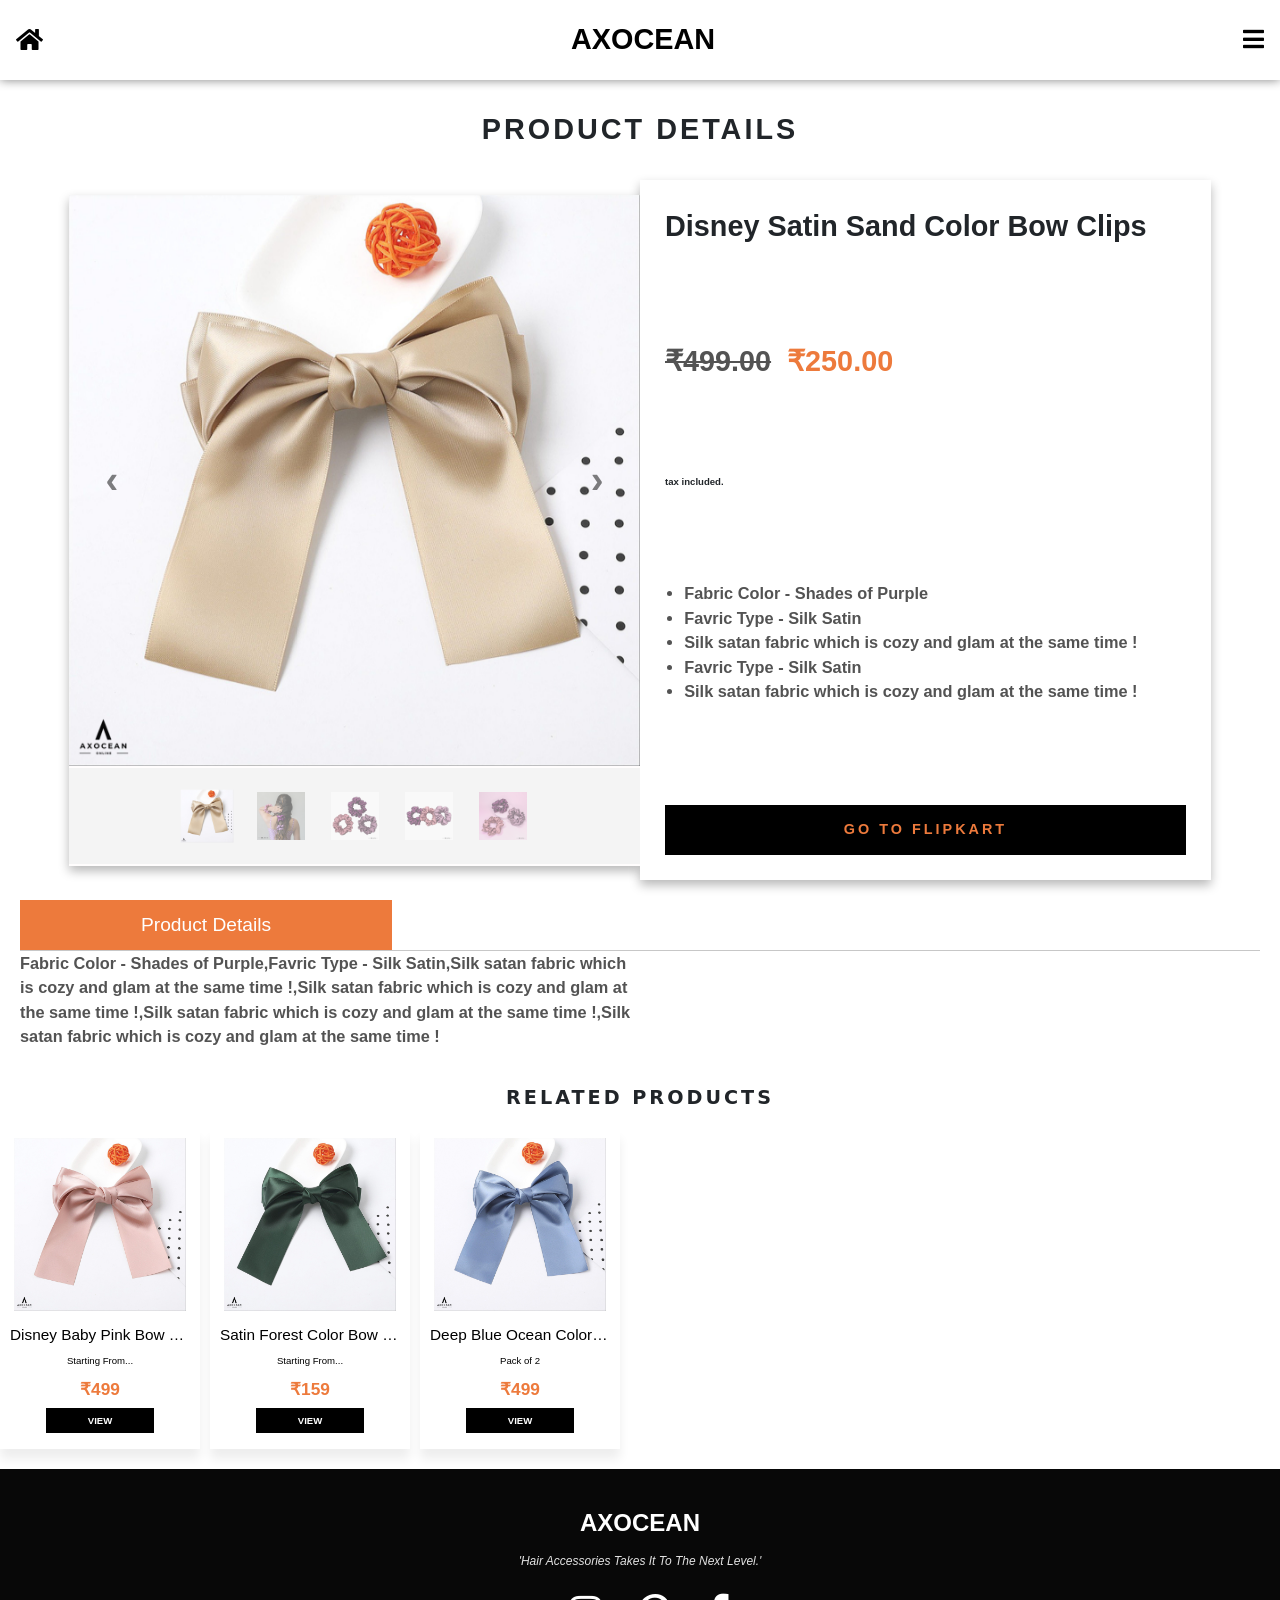
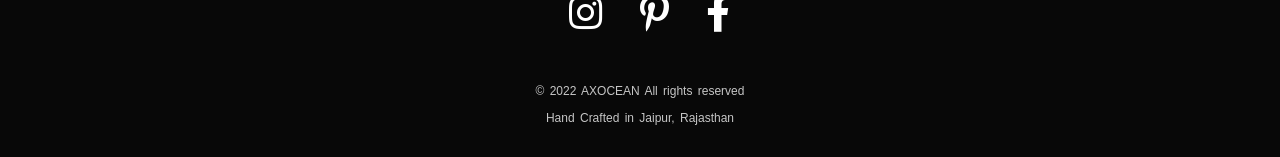
<file: Disney-Satin-Sand-Color-Bow-Clips.html>
<!doctype html>
<html lang="en">

<head>
  <meta charset="utf-8">
  <meta name="viewport" content="width=device-width, initial-scale=1">
  <title>Product</title>
  <!-- bootstrap link -->
  <link href="https://cdn.jsdelivr.net/npm/bootstrap@5.2.2/dist/css/bootstrap.min.css" rel="stylesheet" integrity="sha384-Zenh87qX5JnK2Jl0vWa8Ck2rdkQ2Bzep5IDxbcnCeuOxjzrPF/et3URy9Bv1WTRi" crossorigin="anonymous">

  <script src="https://cdn.jsdelivr.net/npm/bootstrap@5.2.2/dist/js/bootstrap.bundle.min.js" integrity="sha384-OERcA2EqjJCMA+/3y+gxIOqMEjwtxJY7qPCqsdltbNJuaOe923+mo//f6V8Qbsw3" crossorigin="anonymous"></script>
  <!-- font awesome -->
  <link rel="stylesheet" href="https://use.fontawesome.com/releases/v5.15.4/css/all.css"
    integrity="sha384-DyZ88mC6Up2uqS4h/KRgHuoeGwBcD4Ng9SiP4dIRy0EXTlnuz47vAwmeGwVChigm" crossorigin="anonymous" />
  <!-- google font -->
  <link rel="stylesheet" href="https://fonts.googleapis.com/css?family=Sofia">

  <!-- stylesheet link -->
  <link rel="stylesheet" href="singleproductcss.css">

</head>

<body>
  <header>
    <div id="navbar" class="nav_bar">
      <!-- Home button -->
      <button class="btn"><a class="fa fa-home" href="index.html"></a></button>
  
      <!-- heading  -->
      <div class="heading">AXOCEAN</div>
      <!-- transparent button in navbar grid -->
     <!-- dropdown list code below -->
     <div class="dropdown">
      <button class="dropbtn">
        <!-- <span id="hamburgerline1" class="span1">|</span>
      <span id="hamburgerline2">|</span>
      <span id="hamburgerline3" class="span3">|</span> -->
        <i class="fas fa-bars" id="hamburger" onmouseover="hamburgerMouseOver()" onmouseout="hamburgerMouseOut()"  onclick="myFunction()" id="rotatebtn"></i>
      </button>
  
    </div>
  
    <!-- dropdown list code above -->
  
  
    </div>
  </header>
  <!-- dropdown list code here -->

<div class="dropdownlist" id="ddlist">
  <div class="firstlinkcontainer">
  <a href="" id="dropdownlistlink1" class="dropdownlink link1" onmouseover="hoverIn()"
    onmouseout="hoverOut()">PRODUCTS</a></div>
    <div>
  <a href="" id="dropdownlistlink2" class="dropdownlink link2" onmouseover="hoverIn2()"
    onmouseout="hoverOut2()">SPECIAL</a></div>
    <div>
  <a href="" id="dropdownlistlink3" class="dropdownlink link3" onmouseover="hoverIn3()"
    onmouseout="hoverOut3()">ABOUT</a></div>
    <div>
  <a href="" id="dropdownlistlink4" class="dropdownlink link4" onmouseover="hoverIn4()" onmouseout="hoverOut4()">GO TO
    FLIPKART</a></div>
    <button id="exitbutton" onclick="hidedropdownFunction()" onmouseover="exitbuttonAddcolor()" onmouseout="exitbuttonRemovecolor()">&#10005;</button>
</div>

<!-- dropdown list code ends here -->
<div id="navbar2" class="nav_bar2"></div>
<!-- design details heading -->
<div class="productdetailscontainer">
<div class="productdetailsheading"><span>PRODUCT DETAILS</span></div>
<div class="main-product-container">
<div class="productimageandtitlecontainer">
<!-- image slider -->
<div class="imageslidermaincontainer">
  <!-- bootstrap carousel -->
<div id="carouselExampleIndicators" class="carousel slide" data-bs-ride="true">
 
  <div class="carousel-inner">
    <div class="carousel-item active">
      <img src="EDITED-IMG-20221113-WA0006.jpg" class="d-block w-100" alt="...">
    </div>
    <div class="carousel-item">
      <img src="detailspic2.jpg" class="d-block w-100" alt="...">
    </div>
    <div class="carousel-item">
      <img src="detailspic3.jpg" class="d-block w-100" alt="...">
    </div>
    <div class="carousel-item">
      <img src="detailspic4.jpg" class="d-block w-100" alt="...">
    </div>
    <div class="carousel-item">
      <img src="detailspic5.jpg" class="d-block w-100" alt="...">
    </div>
  </div>
  <button class="carousel-control-prev" type="button" data-bs-target="#carouselExampleIndicators" data-bs-slide="prev">
    <!-- <span class="carousel-control-prev-icon" aria-hidden="true"></span>
    <span class="visually-hidden">Previous</span> -->
    <span>&#8249;</span>
  </button>
  <button class="carousel-control-next" type="button" data-bs-target="#carouselExampleIndicators" data-bs-slide="next">
    <!-- <span class="carousel-control-next-icon" aria-hidden="true"></span>
    <span class="visually-hidden">Next</span> -->
    <span>&#8250;</span>
  </button>
  <div class="carousel-indicators ">
    <img src="EDITED-IMG-20221113-WA0006.jpg" type="button" data-bs-target="#carouselExampleIndicators" data-bs-slide-to="0" class="active h-50 w-auto"  aria-current="true" aria-label="Slide 1"></img>
    <img src="detailspic2.jpg"type="button" data-bs-target="#carouselExampleIndicators" data-bs-slide-to="1"class=" h-50 w-auto" aria-label="Slide 2"></img>
    <img src="detailspic3.jpg" type="button" data-bs-target="#carouselExampleIndicators" data-bs-slide-to="2" class=" h-50 w-auto"aria-label="Slide 3"></img>
    <img src="detailspic4.jpg" type="button" data-bs-target="#carouselExampleIndicators" data-bs-slide-to="3" class=" h-50 w-auto"aria-label="Slide 4"></img>
    <img src="detailspic5.jpg" type="button" data-bs-target="#carouselExampleIndicators" data-bs-slide-to="4" class=" h-50 w-auto"aria-label="Slide 5"></img>
  </div>
</div>
</div><!--  image slider main container -->
    <!-- slider ends -->

    <!-- <div class="colorchangingcontainer">
      <img src="sample4(1).jpg" alt="">
     <img src="sample4(2).jpg" alt="">      ---- for color-change 
      <img src="sample4(3).jpg" alt="">
      <img src="sample4(4).jpg" alt="">
    </div> -->
  </div> <!-- productimageandtitlecontainer -->
 

<div class="descriptionmaincontainer">
  <span class="title">Disney Satin Sand Color Bow Clips</span>
  <span class="newprize"><span class="oldprize">&#8377;499.00</span>&nbsp;&nbsp;&#8377;250.00</span>
  <span class="tax-included">tax included.</span>

  <ul class="para">
    <li>Fabric Color - Shades of Purple</li>
    <li>Favric Type - Silk Satin</li>
    <li>Silk satan fabric which is cozy and glam at the same time !</li>
    <li>Favric Type - Silk Satin</li>
    <li>Silk satan fabric which is cozy and glam at the same time !</li>
  </ul>
  
  
  <button class="button">GO TO FLIPKART</button>
  
</div>

</div>  <!-- main-product-container -->

</div><!-- productdetailscontainer -->
<div class="moredescriptioncontainer">
  <button>Product Details</button>
  <div class="long-description">
  <span class="long-description-span">Fabric Color - Shades of Purple,Favric Type - Silk Satin,Silk satan fabric which is cozy and glam at the same time !,Silk satan fabric which is cozy and glam at the same time !,Silk satan fabric which is cozy and glam at the same time !,Silk satan fabric which is cozy and glam at the same time !</span>

</div>
</div>
<div class="related-products-section">
  <div class="related-product-heading">
    <span>RELATED PRODUCTS</span>
  </div>
  <div class="related-products-slider">
    <a class="design-a-tag" href="Disney-Baby-Pink-Bow-Clips.html">

      <div class=" design design1">

        <div class="productimagediv">
        <img src="EDITED-IMG-20221113-WA0005.jpg" alt="">
      </div><!-- productimagediv -->
        <div class="productdescription">
        <h1>Disney Baby Pink Bow Clips</h1>
        <h3>Starting From...</h3>
        <div class="prizesection"><span class="prize">&#8377;499</span>
        
        </div>
        <div class="viewbutton"><button>VIEW</button></div>
      </div> <!-- productdesciption -->
    </div><!-- design design1 -->
  </a><!-- design-a-tag -->

  <a class="design-a-tag" href="singleproduct.html"> 
    <div class=" design design2">
      <div class="productimagediv">
      <img src="EDITED-IMG-20221113-WA0008.jpg" alt="">
    </div><!-- productimagediv -->
      <div class="productdescription">
        <h1>Satin Forest Color Bow Clips</h1>
        <h3>Starting From...</h3>  <div class="prizesection"><span class="prize">&#8377;159</span>
              </div> <div class="viewbutton"><button>VIEW</button> </div>
      </div><!-- productdesciption -->
    </div><!-- design design2 -->
    </a><!-- design-a-tag -->

<a class="design-a-tag" href="singleproduct.html">
    <div class=" design design3">
      <div class="productimagediv">
      <img src="EDITED-IMG-20221113-WA0012.jpg" alt="">
      </div><!-- productimagediv -->
      <div class="productdescription">
        <h1>Deep Blue Ocean Color Bow Clips</h1>
        <h3>Pack of 2</h3>  <div class="prizesection"><span class="prize">&#8377;499</span>
              </div> <div class="viewbutton"><button>VIEW</button> </div>
      </div><!-- productdesciption -->
    </div><!-- design design6-->
    </a><!-- design-a-tag -->
    
      
  </div>
</div>
<!-- footer code -->
<footer>
  <div class="footercontainer">
    <h3 class="websiteheading">AXOCEAN</h3>
    <p class="description">'Hair Accessories Takes It To The Next Level.'</p>
    <ul class="socialmedialogos">
      <li><a class="fab fa-instagram" id="instagram" href="#"></a></li>
      <li><a class="fab fa-pinterest-p" id="pinterest" href="#"></a></li>
      <li><a class="fab fa-facebook-f" id="facebook" href="#"></a></li>

    </ul>
  </div>
  <div class="footerbottom">
    <p> &copy; 2022 <span>AXOCEAN</span> All rights reserved</p>
    <p>Hand Crafted in Jaipur, Rajasthan</p>
    
  </div>
  <button class="fas" id="backtotopbutton" onclick="scrolltoTopfunction()">&#8593;</button>
  
</footer>


<script> 

  let mybutton = document.getElementById("backtotopbutton");
  
   
      window.onscroll = function(){
        scrollFunction()
      };
  
  
      function scrollFunction(){
        if(document.body.scrollTop > 400 || document.documentElement.scrollTop > 400)
        {
          mybutton.style.display = "block";
        }
         else{
            mybutton.style.display = "none";
           
            }
      }
     
  
      function scrolltoTopfunction(){
        document.body.scrollTop = 0;
        document.documentElement.scrollTop = 0;
      }
  
  
  
  //dropdownlist toggle 
  function myFunction() {
    document.getElementById("ddlist").classList.toggle("show")
    // document.getElementById("rotatebtn").classList.toggle("rotate")
  }
  function hidedropdownFunction(){
    document.getElementById("ddlist").classList.remove("show")
  }
  
  
  
  
  // mouse hover on dropdownlist
  // link 1
  function hoverIn() {
    document.getElementById("dropdownlistlink1").style.color = "#ed7a3c";
  }
  function hoverOut() {
  
      document.getElementById("dropdownlistlink1").style.color = "black";
    
  }
  // link 2
  function hoverIn2() {
    document.getElementById("dropdownlistlink2").style.color = "#ed7a3c";
  }
  function hoverOut2() {
  
      document.getElementById("dropdownlistlink2").style.color = "black";
   
  }
  //  link 3
  function hoverIn3() {
    document.getElementById("dropdownlistlink3").style.color = "#ed7a3c";
  }
  function hoverOut3() {
   
      document.getElementById("dropdownlistlink3").style.color = "black";
   
  }
  //  link 4
  function hoverIn4() {
    document.getElementById("dropdownlistlink4").style.color = "#ed7a3c";
  }
  function hoverOut4() {
   
      document.getElementById("dropdownlistlink4").style.color = "black";
   
  }
  // Code Of Mouse hover on dropdown list links ends here ----->
  
  // Code of hamburger hover effects starts from here
  function hamburgerMouseOver() {
    document.getElementById("hamburger").style.color = "#ed7a3c";
  }
  function hamburgerMouseOut() {
      document.getElementById("hamburger").style.color = "black";
  }
  // exit button hover effect------
  function exitbuttonAddcolor() {
    document.getElementById("exitbutton").style.color = "#ed7a3c";
  }
  function exitbuttonRemovecolor() {
      document.getElementById("exitbutton").style.color = "black";
  }
  
  $(function(){
   
  })
  
  </script>
</body>

</html>
</file>
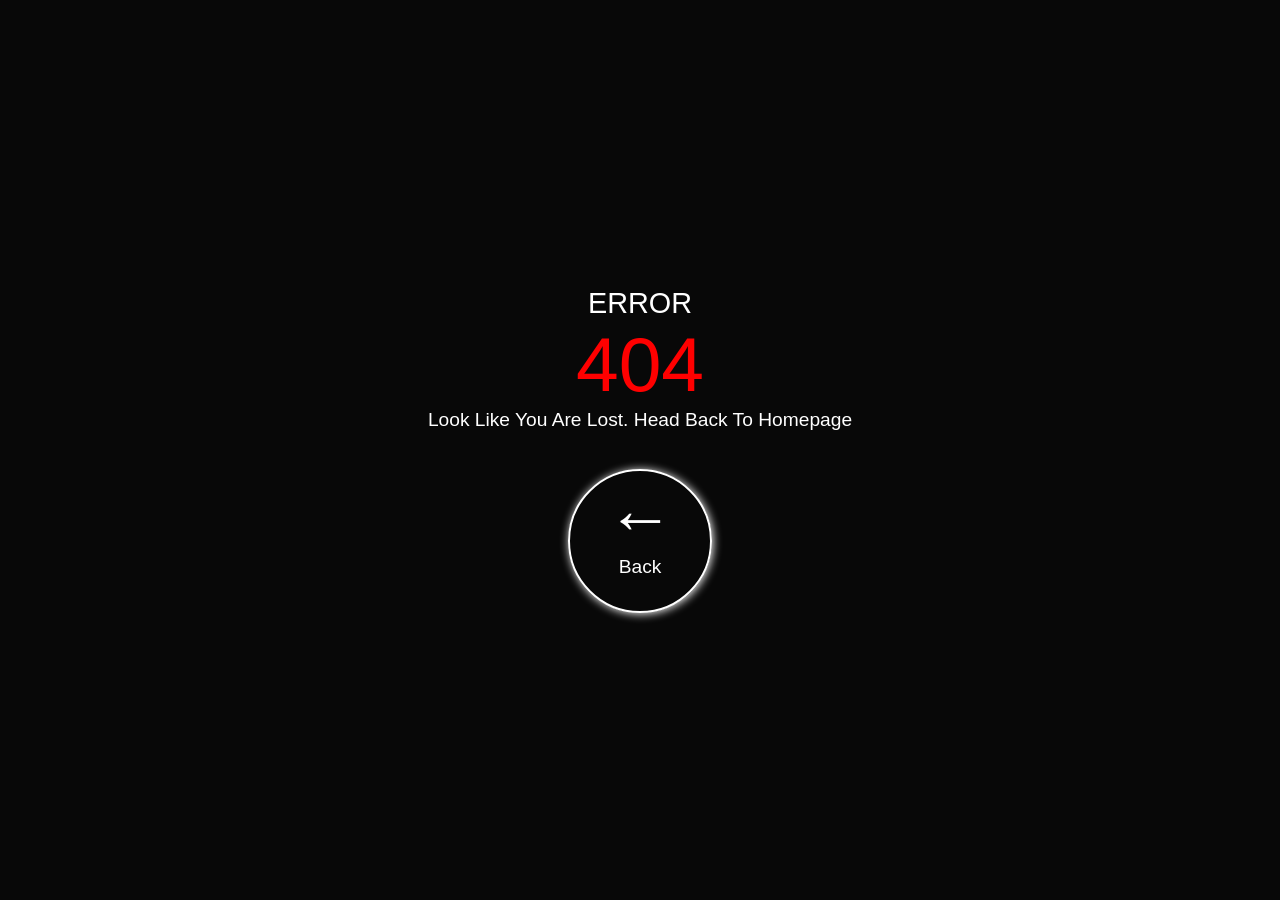
<file: error404.html>
<!DOCTYPE html>
<html lang="en">
<head>
    <meta charset="UTF-8">
    <meta http-equiv="X-UA-Compatible" content="IE=edge">
    <meta name="viewport" content="width=device-width, initial-scale=1.0">
    <title>error</title>
    <style>
        * {
    box-sizing: border-box;
    margin: 0;
    padding: 0;
}

*::selection {
    background-color: transparent;
}

*::-moz-selection {
    background: transparent;
}
 
* {
    -webkit-user-select: none;
    -moz-user-select: none;
    -ms-user-select: none;
    user-select: none;

}

* {
    -webkit-tap-highlight-color: transparent;
}

html {
    font-size: 62.5%;
    scroll-behavior: smooth;
}
body{
    background-color: rgb(8, 8, 8);
    height: 100%;
    width: 100%;

}
.maincontainer{
    display: flex;
    align-items: center;
    flex-direction: column;
    justify-content: center;
    height: 100%;
    width: 100%;
    background-color: rgb(8, 8, 8);
    color: white;
    position: absolute;
    left: 50%;
    top: 50%;
    transform: translate(-50% ,-50%);
}
.error404{
    font-size: 8rem;
    font-family: Whitney, -apple-system, BlinkMacSystemFont, Segoe UI, Roboto, Helvetica, Arial, sans-serif;
    -webkit-font-smoothing: antialiased;
    color: red;

}
.error{
    font-size: 3rem;
    font-family: Whitney, -apple-system, BlinkMacSystemFont, Segoe UI, Roboto, Helvetica, Arial, sans-serif;
    -webkit-font-smoothing: antialiased;
}
.gotohomepage{
    font-size: 2rem;
    font-family: Whitney, -apple-system, BlinkMacSystemFont, Segoe UI, Roboto, Helvetica, Arial, sans-serif;
    -webkit-font-smoothing: antialiased;
}

.backbutton{
    margin-top: 4rem;
    height: 15rem;
    width: 15rem;
    border: 2px solid white;
    background-color: transparent;
    border-radius: 50%;
    color: white;
    font-size: 7rem;
    font-family: Whitney, -apple-system, BlinkMacSystemFont, Segoe UI, Roboto, Helvetica, Arial, sans-serif;
    -webkit-font-smoothing: antialiased;
    display: flex;
    align-items: center;
    justify-content: center;
    flex-direction: column;
    padding: 0;
    box-shadow: 1px 1px 10px white;
}
.backspan{
    font-size: 2rem;
    margin-bottom: 26px;

}
.backbutton:hover{
    box-shadow: 1px 1px 10px white, 1px 1px 20px white,1px 1px 30px white,1px 1px 40px white;
}
.backbutton-a{
    text-decoration: none;
}
/* responsive code below*/
@media screen and (max-width:1920px) {
    html {
        font-size: 60%;
    }
}

@media screen and (max-width:1200px) {
    html {
        font-size: 65%;
    }
}

@media screen and (max-width:998px) {
    html {
        font-size: 55%;
    }
}

@media screen and (max-width:768px) {
    html {
        font-size: 50%;
    }
}

@media screen and (max-width:500px) {
    html {
        font-size: 45%;
    }
}


@media screen and (max-width:380px) {
    html {
        font-size: 40%;
    }
}

@media screen and (max-width:375px) {
    html {
        font-size: 40%;
    }
}
   

/* responsive code above */
    </style>
</head>

<body>
    <div class="maincontainer">
    
        <div class="error">ERROR</div>
        <div class="error404"><span>404</span></div>
        <div class="gotohomepage"><span>Look Like You Are Lost. Head Back To Homepage</span></div>
        <a href="index.html" class="backbutton-a"><button class="backbutton">&#8592;<span class="backspan">Back</span></button></a>
    </div>
</body>
</html>
</file>
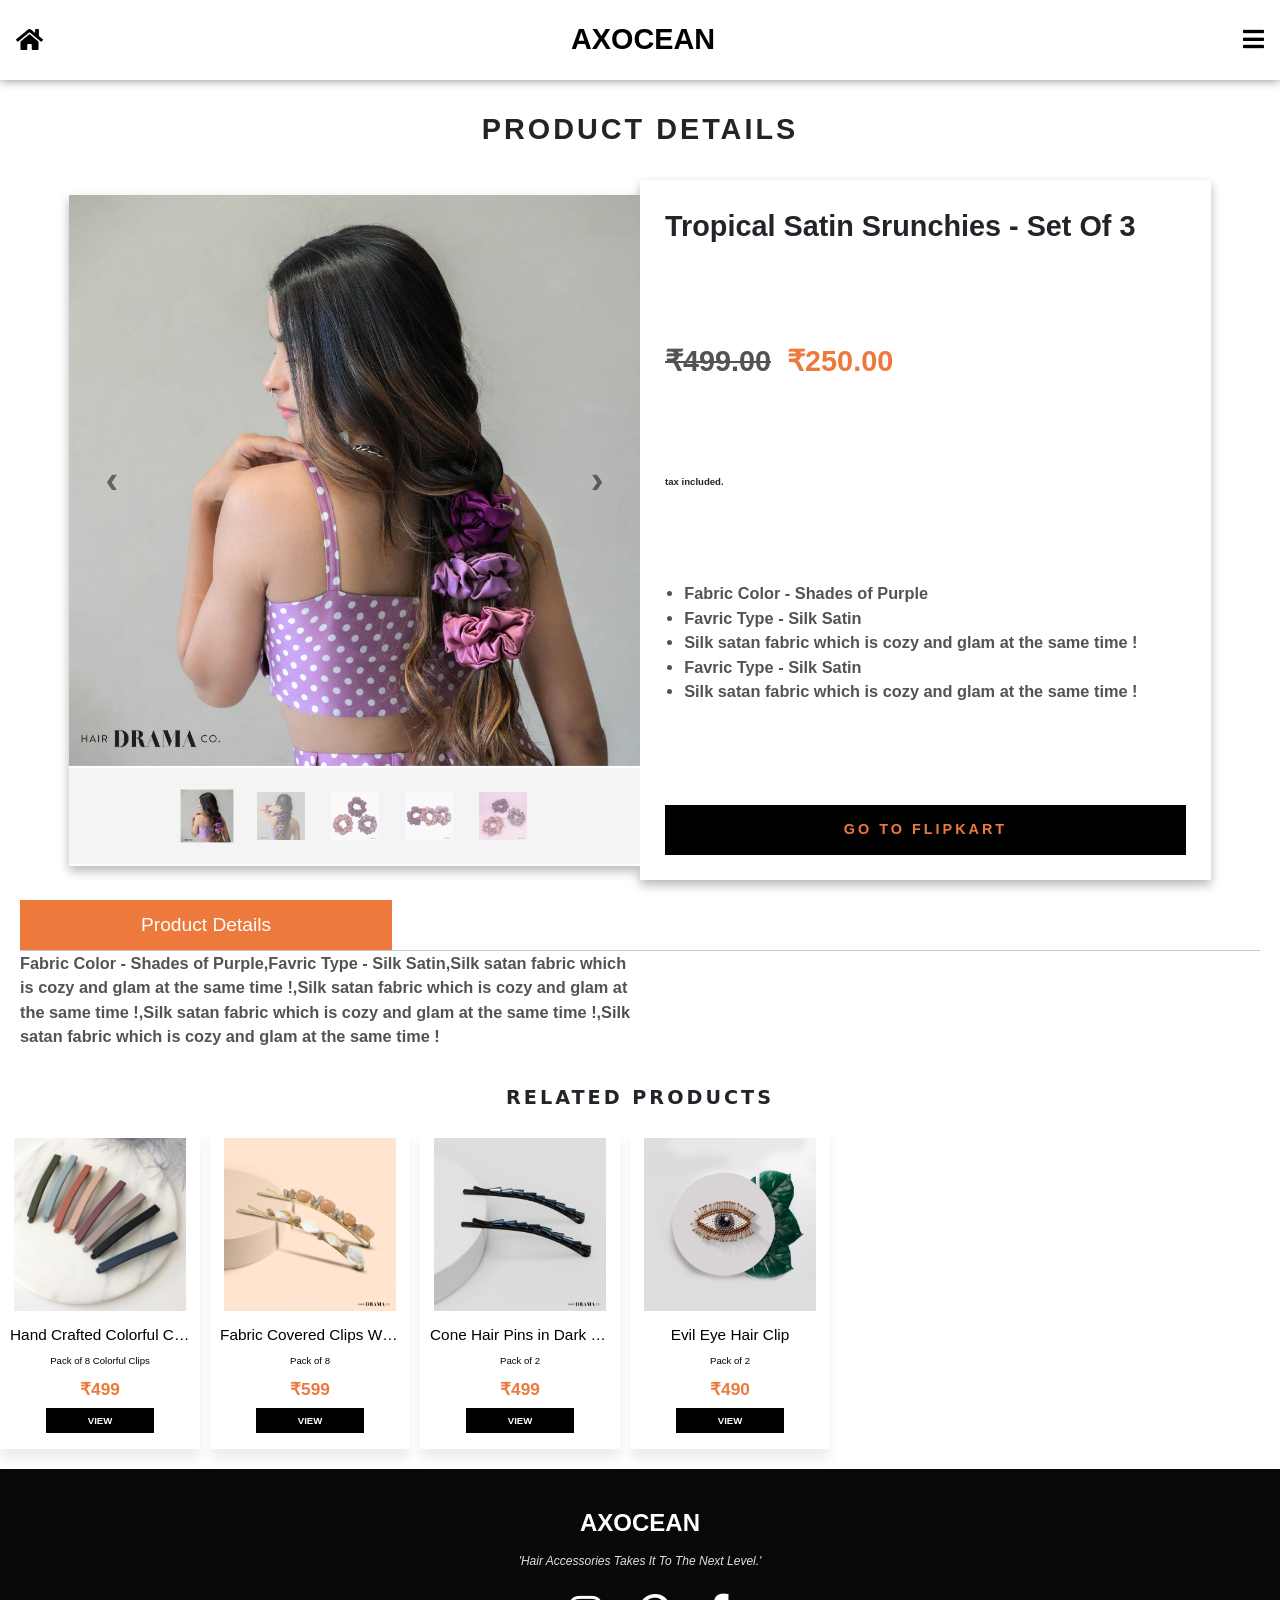
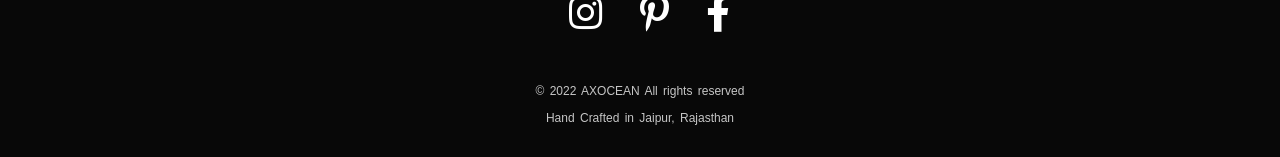
<file: singleproduct.html>
<!doctype html>
<html lang="en">

<head>
  <meta charset="utf-8">
  <meta name="viewport" content="width=device-width, initial-scale=1">
  <title>Product</title>
  <!-- bootstrap link -->
  <link href="https://cdn.jsdelivr.net/npm/bootstrap@5.2.2/dist/css/bootstrap.min.css" rel="stylesheet" integrity="sha384-Zenh87qX5JnK2Jl0vWa8Ck2rdkQ2Bzep5IDxbcnCeuOxjzrPF/et3URy9Bv1WTRi" crossorigin="anonymous">

  <script src="https://cdn.jsdelivr.net/npm/bootstrap@5.2.2/dist/js/bootstrap.bundle.min.js" integrity="sha384-OERcA2EqjJCMA+/3y+gxIOqMEjwtxJY7qPCqsdltbNJuaOe923+mo//f6V8Qbsw3" crossorigin="anonymous"></script>
  <!-- font awesome -->
  <link rel="stylesheet" href="https://use.fontawesome.com/releases/v5.15.4/css/all.css"
    integrity="sha384-DyZ88mC6Up2uqS4h/KRgHuoeGwBcD4Ng9SiP4dIRy0EXTlnuz47vAwmeGwVChigm" crossorigin="anonymous" />
  <!-- google font -->
  <link rel="stylesheet" href="https://fonts.googleapis.com/css?family=Sofia">

  <!-- stylesheet link -->
  <link rel="stylesheet" href="singleproductcss.css">

</head>

<body>
  <header>
    <div id="navbar" class="nav_bar">
      <!-- Home button -->
      <button class="btn"><a class="fa fa-home" href="index.html"></a></button>
  
      <!-- heading  -->
      <div class="heading">AXOCEAN</div>
      <!-- transparent button in navbar grid -->
     <!-- dropdown list code below -->
     <div class="dropdown">
      <button class="dropbtn">
        <!-- <span id="hamburgerline1" class="span1">|</span>
      <span id="hamburgerline2">|</span>
      <span id="hamburgerline3" class="span3">|</span> -->
        <i class="fas fa-bars" id="hamburger" onmouseover="hamburgerMouseOver()" onmouseout="hamburgerMouseOut()"  onclick="myFunction()" id="rotatebtn"></i>
      </button>
  
    </div>
  
    <!-- dropdown list code above -->
  
  
    </div>
  </header>
  <!-- dropdown list code here -->

<div class="dropdownlist" id="ddlist">
  <div class="firstlinkcontainer">
  <a href="" id="dropdownlistlink1" class="dropdownlink link1" onmouseover="hoverIn()"
    onmouseout="hoverOut()">PRODUCTS</a></div>
    <div>
  <a href="" id="dropdownlistlink2" class="dropdownlink link2" onmouseover="hoverIn2()"
    onmouseout="hoverOut2()">SPECIAL</a></div>
    <div>
  <a href="" id="dropdownlistlink3" class="dropdownlink link3" onmouseover="hoverIn3()"
    onmouseout="hoverOut3()">ABOUT</a></div>
    <div>
  <a href="" id="dropdownlistlink4" class="dropdownlink link4" onmouseover="hoverIn4()" onmouseout="hoverOut4()">GO TO
    FLIPKART</a></div>
    <button id="exitbutton" onclick="hidedropdownFunction()" onmouseover="exitbuttonAddcolor()" onmouseout="exitbuttonRemovecolor()">&#10005;</button>
</div>

<!-- dropdown list code ends here -->
<div id="navbar2" class="nav_bar2"></div>
<!-- design details heading -->
<div class="productdetailscontainer">
<div class="productdetailsheading"><span>PRODUCT DETAILS</span></div>
<div class="main-product-container">
<div class="productimageandtitlecontainer">
<!-- image slider -->
<div class="imageslidermaincontainer">
  <!-- bootstrap carousel -->
<div id="carouselExampleIndicators" class="carousel slide" data-bs-ride="true">
 
  <div class="carousel-inner">
    <div class="carousel-item active">
      <img src="detailspic1.jpg" class="d-block w-100" alt="...">
    </div>
    <div class="carousel-item">
      <img src="detailspic2.jpg" class="d-block w-100" alt="...">
    </div>
    <div class="carousel-item">
      <img src="detailspic3.jpg" class="d-block w-100" alt="...">
    </div>
    <div class="carousel-item">
      <img src="detailspic4.jpg" class="d-block w-100" alt="...">
    </div>
    <div class="carousel-item">
      <img src="detailspic5.jpg" class="d-block w-100" alt="...">
    </div>
  </div>
  <button class="carousel-control-prev" type="button" data-bs-target="#carouselExampleIndicators" data-bs-slide="prev">
    <!-- <span class="carousel-control-prev-icon" aria-hidden="true"></span>
    <span class="visually-hidden">Previous</span> -->
    <span>&#8249;</span>
  </button>
  <button class="carousel-control-next" type="button" data-bs-target="#carouselExampleIndicators" data-bs-slide="next">
    <!-- <span class="carousel-control-next-icon" aria-hidden="true"></span>
    <span class="visually-hidden">Next</span> -->
    <span>&#8250;</span>
  </button>
  <div class="carousel-indicators ">
    <img src="detailspic1.jpg" type="button" data-bs-target="#carouselExampleIndicators" data-bs-slide-to="0" class="active h-50 w-auto"  aria-current="true" aria-label="Slide 1"></img>
    <img src="detailspic2.jpg"type="button" data-bs-target="#carouselExampleIndicators" data-bs-slide-to="1"class=" h-50 w-auto" aria-label="Slide 2"></img>
    <img src="detailspic3.jpg" type="button" data-bs-target="#carouselExampleIndicators" data-bs-slide-to="2" class=" h-50 w-auto"aria-label="Slide 3"></img>
    <img src="detailspic4.jpg" type="button" data-bs-target="#carouselExampleIndicators" data-bs-slide-to="3" class=" h-50 w-auto"aria-label="Slide 4"></img>
    <img src="detailspic5.jpg" type="button" data-bs-target="#carouselExampleIndicators" data-bs-slide-to="4" class=" h-50 w-auto"aria-label="Slide 5"></img>
  </div>
</div>
</div><!--  image slider main container -->
    <!-- slider ends -->

    <!-- <div class="colorchangingcontainer">
      <img src="sample4(1).jpg" alt="">
     <img src="sample4(2).jpg" alt="">      ---- for color-change 
      <img src="sample4(3).jpg" alt="">
      <img src="sample4(4).jpg" alt="">
    </div> -->
  </div> <!-- productimageandtitlecontainer -->
 

<div class="descriptionmaincontainer">
  <span class="title">Tropical Satin Srunchies - Set Of 3</span>
  <span class="newprize"><span class="oldprize">&#8377;499.00</span>&nbsp;&nbsp;&#8377;250.00</span>
  <span class="tax-included">tax included.</span>

  <ul class="para">
    <li>Fabric Color - Shades of Purple</li>
    <li>Favric Type - Silk Satin</li>
    <li>Silk satan fabric which is cozy and glam at the same time !</li>
    <li>Favric Type - Silk Satin</li>
    <li>Silk satan fabric which is cozy and glam at the same time !</li>
  </ul>
  
  
  <button class="button">GO TO FLIPKART</button>
  
</div>

</div>  <!-- main-product-container -->

</div><!-- productdetailscontainer -->
<div class="moredescriptioncontainer">
  <button>Product Details</button>
  <div class="long-description">
  <span class="long-description-span">Fabric Color - Shades of Purple,Favric Type - Silk Satin,Silk satan fabric which is cozy and glam at the same time !,Silk satan fabric which is cozy and glam at the same time !,Silk satan fabric which is cozy and glam at the same time !,Silk satan fabric which is cozy and glam at the same time !</span>

</div>
</div>
<div class="related-products-section">
  <div class="related-product-heading">
    <span>RELATED PRODUCTS</span>
  </div>
  <div class="related-products-slider">
    <a class="design-a-tag" href="singleproduct.html">

      <div class=" design design1">

        <div class="productimagediv">
        <img src="sample1.jpg" alt="">
      </div><!-- productimagediv -->
        <div class="productdescription">
        <h1>Hand Crafted Colorful Clips</h1>
        <h3>Pack of 8 Colorful Clips</h3>
        <div class="prizesection"><span class="prize">&#8377;499</span>
        
        </div>
        <div class="viewbutton"><button>VIEW</button></div>
      </div> <!-- productdesciption -->
    </div><!-- design design1 -->
  </a><!-- design-a-tag -->

       <a class="design-a-tag" href="singleproduct.html"> 
      <div class=" design design2">
        <div class="productimagediv">
        <img src="marblehairpins.jpg" alt="">
      </div><!-- productimagediv -->
        <div class="productdescription">
          <h1>Fabric Covered Clips With Different Colors</h1>
          <h3>Pack of 8</h3>  <div class="prizesection"><span class="prize">&#8377;599</span>
                </div> <div class="viewbutton"><button>VIEW</button> </div>
        </div><!-- productdesciption -->
      </div><!-- design design2 -->
      </a><!-- design-a-tag -->
  
<a class="design-a-tag" href="singleproduct.html">
      <div class=" design design3">
        <div class="productimagediv">
        <img src="conehairpins.jpg" alt="">
        </div><!-- productimagediv -->
        <div class="productdescription">
          <h1>Cone Hair Pins in Dark Cool Color</h1>
          <h3>Pack of 2</h3>  <div class="prizesection"><span class="prize">&#8377;499</span>
                </div> <div class="viewbutton"><button>VIEW</button> </div>
        </div><!-- productdesciption -->
      </div><!-- design design6-->
      </a><!-- design-a-tag -->
      
<a class="design-a-tag" href="singleproduct.html">
      <div class=" design design4">
        <div class="productimagediv">
        <img src="evileyehairpins.jpg" alt="">
        </div><!-- productimagediv -->
        <div class="productdescription">
          <h1>Evil Eye Hair Clip</h1>
          <h3>Pack of 2</h3>  <div class="prizesection"><span class="prize">&#8377;490</span>
               </div><div  class="viewbutton"> <button>VIEW</button> </div>
        </div> <!-- productdesciption --->
      </div><!-- design design6-->
      </a><!-- design-a-tag -->
  </div>
</div>
<footer>
  <div class="footercontainer">
    <h3 class="websiteheading">AXOCEAN</h3>
    <p class="description">'Hair Accessories Takes It To The Next Level.'</p>
    <ul class="socialmedialogos">

      <li><a class="fab fa-instagram" id="instagram" href="#"></a></li>
      <li><a class="fab fa-pinterest-p" id="pinterest" href="#"></a></li>
      <li><a class="fab fa-facebook-f" id="facebook" href="#"></a></li>

    </ul>
  </div>
  <div class="footerbottom">
    <p> &copy; 2022 <span>AXOCEAN</span> All rights reserved</p>
    <p>Hand Crafted in Jaipur, Rajasthan</p>
    
  </div>
  <button class="fas" id="backtotopbutton" onclick="scrolltoTopfunction()">&#8593;</button>
  
</footer>


<!-- script -->

<script> 

  let mybutton = document.getElementById("backtotopbutton");
  
   
      window.onscroll = function(){
        scrollFunction()
      };
  
  
      function scrollFunction(){
        if(document.body.scrollTop > 400 || document.documentElement.scrollTop > 400)
        {
          mybutton.style.display = "block";
        }
         else{
            mybutton.style.display = "none";
           
            }
      }
     
  
      function scrolltoTopfunction(){
        document.body.scrollTop = 0;
        document.documentElement.scrollTop = 0;
      }
  
  
  
  //dropdownlist toggle 
  function myFunction() {
    document.getElementById("ddlist").classList.toggle("show")
    // document.getElementById("rotatebtn").classList.toggle("rotate")
  }
  function hidedropdownFunction(){
    document.getElementById("ddlist").classList.remove("show")
  }
  
  
  
  
  // mouse hover on dropdownlist
  // link 1
  function hoverIn() {
    document.getElementById("dropdownlistlink1").style.color = "#ed7a3c";
  }
  function hoverOut() {
  
      document.getElementById("dropdownlistlink1").style.color = "black";
    
  }
  // link 2
  function hoverIn2() {
    document.getElementById("dropdownlistlink2").style.color = "#ed7a3c";
  }
  function hoverOut2() {
  
      document.getElementById("dropdownlistlink2").style.color = "black";
   
  }
  //  link 3
  function hoverIn3() {
    document.getElementById("dropdownlistlink3").style.color = "#ed7a3c";
  }
  function hoverOut3() {
   
      document.getElementById("dropdownlistlink3").style.color = "black";
   
  }
  //  link 4
  function hoverIn4() {
    document.getElementById("dropdownlistlink4").style.color = "#ed7a3c";
  }
  function hoverOut4() {
   
      document.getElementById("dropdownlistlink4").style.color = "black";
   
  }
  // Code Of Mouse hover on dropdown list links ends here ----->
  
  // Code of hamburger hover effects starts from here
  function hamburgerMouseOver() {
    document.getElementById("hamburger").style.color = "#ed7a3c";
  }
  function hamburgerMouseOut() {
      document.getElementById("hamburger").style.color = "black";
  }
  // exit button hover effect------
  function exitbuttonAddcolor() {
    document.getElementById("exitbutton").style.color = "#ed7a3c";
  }
  function exitbuttonRemovecolor() {
      document.getElementById("exitbutton").style.color = "black";
  }
  
 
  
  </script>
</body>

</html>
</file>
<file: stylesheet.css>
* {
    box-sizing: border-box;
    margin: 0;
    padding: 0;
}

*::selection {
    background-color: transparent;
}

*::-moz-selection {
    background: transparent;
}
 
* {
    -webkit-user-select: none;
    -moz-user-select: none;
    -ms-user-select: none;
    user-select: none;

}

* {
    -webkit-tap-highlight-color: transparent;
}

html {
    font-size: 62.5%;
    font-family: Whitney, -apple-system, BlinkMacSystemFont, Segoe UI, Roboto, Helvetica, Arial, sans-serif;
    scroll-behavior: smooth;
}
::-webkit-scrollbar{
    width: 5px;
}
::-webkit-scrollbar-track {
    background: #fff;
}
::-webkit-scrollbar-thumb{
   background-color: rgb(155, 148, 255);

}
:root{
    font-family: Whitney, -apple-system, BlinkMacSystemFont, Segoe UI, Roboto, Helvetica, Arial, sans-serif;
    cursor:default;
    --color-white: #fff;
    --color-black: #000;
    --color-dark-mode:#0a0a10;
    --color-light-mode:#ece7e1;
    --color-ddd-color: #ddd;
    --color-gray: #c4c4c4;
    --color-purple: #8000ff;
    --color-light-purple: #cf59e6;
    --color-light-blue: #6bc5f8;
    --color-navbarBorder-dark:#20222e
}

body {
    width: 100%;
    background-color: white;
}
.preloader{
    position: fixed;
    width: 100%;
    height: 100vh;
    display: flex;
    align-items: center;
    justify-content: center;
    z-index: 9999999;
    background-color: white;
}
.spinner {
    font-size: 28px;
    position: relative;
    display: inline-block;
    width: 1em;
    height: 1em;
  }
  
  .spinner.center {
    position: absolute;
    left: 0;
    right: 0;
    top: 0;
    bottom: 0;
    margin: auto;
  }
  
  .spinner .spinner-blade {
    position: absolute;
    left: 0.4629em;
    bottom: 0;
    width: 0.074em;
    height: 0.2777em;
    border-radius: 0.0555em;
    background-color: transparent;
    -webkit-transform-origin: center -0.2222em;
    -ms-transform-origin: center -0.2222em;
    transform-origin: center -0.2222em;
    animation: spinner-fade9234 1s infinite linear;
  }
  
  .spinner .spinner-blade:nth-child(1) {
    -webkit-animation-delay: 0s;
    animation-delay: 0s;
    -webkit-transform: rotate(0deg);
    -ms-transform: rotate(0deg);
    transform: rotate(0deg);
  }
  
  .spinner .spinner-blade:nth-child(2) {
    -webkit-animation-delay: 0.083s;
    animation-delay: 0.083s;
    -webkit-transform: rotate(30deg);
    -ms-transform: rotate(30deg);
    transform: rotate(30deg);
  }
  
  .spinner .spinner-blade:nth-child(3) {
    -webkit-animation-delay: 0.166s;
    animation-delay: 0.166s;
    -webkit-transform: rotate(60deg);
    -ms-transform: rotate(60deg);
    transform: rotate(60deg);
  }
  
  .spinner .spinner-blade:nth-child(4) {
    -webkit-animation-delay: 0.249s;
    animation-delay: 0.249s;
    -webkit-transform: rotate(90deg);
    -ms-transform: rotate(90deg);
    transform: rotate(90deg);
  }
  
  .spinner .spinner-blade:nth-child(5) {
    -webkit-animation-delay: 0.332s;
    animation-delay: 0.332s;
    -webkit-transform: rotate(120deg);
    -ms-transform: rotate(120deg);
    transform: rotate(120deg);
  }
  
  .spinner .spinner-blade:nth-child(6) {
    -webkit-animation-delay: 0.415s;
    animation-delay: 0.415s;
    -webkit-transform: rotate(150deg);
    -ms-transform: rotate(150deg);
    transform: rotate(150deg);
  }
  
  .spinner .spinner-blade:nth-child(7) {
    -webkit-animation-delay: 0.498s;
    animation-delay: 0.498s;
    -webkit-transform: rotate(180deg);
    -ms-transform: rotate(180deg);
    transform: rotate(180deg);
  }
  
  .spinner .spinner-blade:nth-child(8) {
    -webkit-animation-delay: 0.581s;
    animation-delay: 0.581s;
    -webkit-transform: rotate(210deg);
    -ms-transform: rotate(210deg);
    transform: rotate(210deg);
  }
  
  .spinner .spinner-blade:nth-child(9) {
    -webkit-animation-delay: 0.664s;
    animation-delay: 0.664s;
    -webkit-transform: rotate(240deg);
    -ms-transform: rotate(240deg);
    transform: rotate(240deg);
  }
  
  .spinner .spinner-blade:nth-child(10) {
    -webkit-animation-delay: 0.747s;
    animation-delay: 0.747s;
    -webkit-transform: rotate(270deg);
    -ms-transform: rotate(270deg);
    transform: rotate(270deg);
  }
  
  .spinner .spinner-blade:nth-child(11) {
    -webkit-animation-delay: 0.83s;
    animation-delay: 0.83s;
    -webkit-transform: rotate(300deg);
    -ms-transform: rotate(300deg);
    transform: rotate(300deg);
  }
  
  .spinner .spinner-blade:nth-child(12) {
    -webkit-animation-delay: 0.913s;
    animation-delay: 0.913s;
    -webkit-transform: rotate(330deg);
    -ms-transform: rotate(330deg);
    transform: rotate(330deg);
  }
  
  @keyframes spinner-fade9234 {
    0% {
      background-color: #69717d;
    }
  
    100% {
      background-color: transparent;
    }
  }
   .stopscrolling{ 
    overflow: hidden;
   }
  .hamburger{
    position: fixed;
    top: 0px;
    right: 0;
    width: fit-content;
    height: 80px;
    display: flex;
    align-items: center;
    justify-content: center;
    z-index: 9998;
    background-color:transparent;
}
.hamburgerbase{
    width: 100%;
    height: 80px;
    display: flex;
    align-items: center;
    justify-content: flex-end;
    padding: 20px;
}
#hamburger-button{
    font-size: 3rem;
    font-weight: 800;
    width: 3.5rem;
    height: 2rem;
    background-color: transparent;
    border: none;
    display: flex;
    flex-direction: column;
    align-items: center;
    justify-content: space-between;
    cursor: pointer;
}
.burger-bar{
    width: 100%;
    height:3px;
    border-radius: 0px;
    transition-duration: .3s;
    /* background-color: var(--color-black); */
    background-color: black;
}
#hamburger-button:hover .burger-bar{
    background-color: #ed7a3c;
}
.hamburger-animation1{
    transform: rotate(45deg);
    transition-duration: .3s;
    transform-origin: left;
    /* background-color: var(--color-white); */

} 
.hamburger-animation2{
   transform: scaleX(0);
    /* background-color: var(--color-white); */

    
}
.hamburger-animation3{
    transform: rotateZ(-45deg);
    transform-origin: left;
    transition-duration: .3s;
    /* background-color: var(--color-white); */


}
.mobiletogglemenu{
  background-color:transparent;
  z-index: 9990;
  height: 100%;
  width: 100%;
  position: fixed;
  top: 0;
  right: -1800px;
  text-decoration: none;
  list-style: none;
  font-size: 2rem;
  cursor: pointer;
  display: flex;
  transition-duration: 1.4s;
 
}
.show-toggle-menu{
    right: 0;
    transition-duration: .6s;
}
.emptyarea{
    width: 50%;
    height: 100%;
    backdrop-filter: blur(5px);
    z-index: -1;
    opacity: 0;
}
.blur-class{
    opacity: 1;
   transition-delay: .4s;
    transition-duration: .2s;
    
}

.mobile-navbar-tabs-ul{
    /* animation: dropdownlist .3s linear; */
    background-color: var(--color-light-mode);
    width: 50%;
    height: 100%;
    display: flex;
    flex-direction: column;
    justify-content: center;
    align-items: center;
    gap: 70px;
    box-shadow: -0px 0px 30px rgba(0, 0, 0, 0.173);
}
.mobile-navbar-tabs-ul a{
    text-decoration: none;
}
.mobile-navbar-tabs-li{
    text-align: center;
    display: flex;
    align-items: center;
    justify-content: center;
    font-size: 3rem;
    font-weight: 500;
    position: relative;
    cursor: pointer;
    color: var(--color-black);
    height: 30px;
    width: fit-content;
    transition-duration: .3s;
}
.mobile-navbar-tabs-li:hover{
    color: #ed7a3c;
    transition-duration: .3s;
    letter-spacing: 5px;
}

.landingpagecontainer{
    width: 100%;
    height: 100vh;
    top: 0;
    background-color: rgb(253, 253, 253);
    background-image: url("LPbackgroundfulllandscape.jpg");
    background-size: cover;
    opacity: 1;
    transition: all 500ms ease;
    display: flex;
    flex-direction:column-reverse;
}
.landingpagedetails{
    display: flex;
    flex-direction: column;
    width: 100%;
    height: 18%;
    background-color:transparent;
    justify-content:space-between;
    padding: 20px;
}
.howmuchoff{
    font-size: 2rem;
    color:black;
    font-weight:700;
    font-family: Whitney, -apple-system, BlinkMacSystemFont, Segoe UI, Roboto, Helvetica, Arial, sans-serif;
}
#view-product{
    text-decoration: none;
}
.view-products-button {
    cursor: pointer;
    font-weight: 700;
    font-family: Helvetica,"sans-serif";
    transition: all .2s;
    padding: 10px 20px;
    border-radius: 100px;
    background: #b39fcb;
    border: 1px solid transparent;
    display: flex;
    align-items: center;
    font-size: 15px;
  }
  
  .view-products-button:hover {
    background:#ed7a3c;
  }
  
  .view-products-button > svg {
    width: 34px;
    margin-left: 10px;
    transition: transform .3s ease-in-out;
  }
  
  .view-products-button :hover svg {
    transform: translateX(5px);
  }
  
  .view-products-button :active {
    transform: scale(0.95);
  }
  
  
.nav_bar {
    position: fixed;
    top: 0;
    z-index: 999;
    width: 100%;
    height: 80px;
    display: flex;
    align-items: center;
    justify-content: space-between;    
}
.nav_bar2 {
    background-color: transparent;
    width: 100%;
    height: 80px;
}
.btn { 
    background-color: transparent;
    border: none;
    padding: 12px 16px;
    font-size: 2.5rem;
    
    width: 10%;
    display: flex;
    align-items: center;
    justify-content: flex-start;
}
#homebtn i{
    text-decoration: none;
    color: black;
    font-weight: bold;
    cursor: pointer;
    transition-duration: .3s;
}
#homebtn i:hover{
    color: #ed7a3c;
    transition-duration: .3s;
}
/* nav bar home button logo code above */
/* for AXOCEAN heading */
.heading {
    font-size: 3rem;
    color: black;
    -webkit-font-smoothing: antialiased;
    font-weight: bold;
    align-self: center;
    width: 80%;
    display: flex;
    align-items: center;
    justify-content: center;

}

.third-div-nav{
    width: 10%;
    height: 100%;
}
/* ------------------------------------------------------------------------------------------------- */

/* packaging code starts from here */
.packaging_container{
    width: 100%;
    height: fit-content;
   
    display: flex;
    flex-direction: column;
    align-items: center;
    justify-content: center;
    padding: 0 20px;


}
.how_we_work{
    width: 100%;
    display: flex;
    align-items: center;
    justify-content: center;
}
.how_we_work span{
    font-size: 4rem;
   width: 100%;
    font-weight: 500;
    font-family: Whitney, -apple-system, BlinkMacSystemFont, Segoe UI, Roboto, Helvetica, Arial, sans-serif;
    -webkit-font-smoothing: antialiased;
    padding-top: 40px;
    padding-bottom: 10px;
 

}
.boxesandfabricmain{
    width: 100%;
    display: flex;
    flex-direction: row;
    align-items: center;
    justify-content: space-between;
    
}
.boxescontainer{
    width: 50%;
    display: flex;
    flex-direction: column;
    padding-right: 10px;
   
}
.boxes{
    width: 100%;
    height: 700px;
   
    overflow: hidden;
    
}
.boxes img{
    width: 100%;
}
.packaging_description{
    font-size: 2rem;
    font-family: Whitney, -apple-system, BlinkMacSystemFont, Segoe UI, Roboto, Helvetica, Arial, sans-serif;
    -webkit-font-smoothing: antialiased;
    font-weight: 700;
    width: 100%;
    text-align: left;
    padding-top: 20px;
    
}
.packaging_description2{
    font-size: 2rem;
    font-family: Whitney, -apple-system, BlinkMacSystemFont, Segoe UI, Roboto, Helvetica, Arial, sans-serif;
    -webkit-font-smoothing: antialiased;
    font-weight: 300;
    width: 100%;
    text-align: left;
    
    
}
 .fabriccontainer{
    width: 50%;
    display: flex;
    flex-direction:column;
    padding-left:10px;
 }
 .fabric{
    width: 100%;
    height: 700px;
    overflow: hidden;
   
 }
 .fabric img{
   width: 100%;
  
 }
 .fabric_description{
    font-size: 2rem;
    font-family: Whitney, -apple-system, BlinkMacSystemFont, Segoe UI, Roboto, Helvetica, Arial, sans-serif;
    -webkit-font-smoothing: antialiased;
    font-weight: 700;
    width: 100%;
    text-align: left;
    padding-top: 20px;
    
}
.fabric_description2{
    font-size: 2rem;
    font-family: Whitney, -apple-system, BlinkMacSystemFont, Segoe UI, Roboto, Helvetica, Arial, sans-serif;
    -webkit-font-smoothing: antialiased;
    font-weight: 300;
    width: 100%;
    text-align: left;
    
    
}
/* packaging code ends here */

/* product heading background transparent below */
.productmain {
    height: 7rem;
    margin-top: 20px;
    width: 100%;
    
    display: flex;
    align-items: center;
    justify-content: center;
}

/* product heading blured background below*/
.productheading_div {
    /* background-color: rgba(0, 0, 0, 0.1); */
    height: 7rem;
    /* box-shadow: 0px 8px 10px rgba(128, 128, 128, 0.334); */
  
    width: 30rem;
    display: flex;
    flex-direction: column;
    align-items: center;
    justify-content: center;
    border-radius: 30px;

}

.productheading_div article {

    font-size: 3rem;
    font-weight: 600;
    font-family: Whitney, -apple-system, BlinkMacSystemFont, Segoe UI, Roboto, Helvetica, Arial, sans-serif;
    -webkit-font-smoothing: antialiased;
    letter-spacing: 3px;
    
}

/* Product heading code above */

/* main body OR Catalogue  code starts from here*/
.mainbody {
    display: flex;
    min-height: 100%;
    width: 100%;
    align-items: center;
    justify-content: space-around;
    padding: 25px;
    flex-wrap: wrap;
    gap: 20px;
}

.items {
    width: 300px;
    height: 500px;
   
    /* background-color: #2f2f2f3e; */
    background: linear-gradient(rgb(236, 236, 236),rgb(203, 203, 203));
   

    box-shadow: 0px 10px 10px rgba(0, 0, 0, 0.142);
    /* border-radius: 20px; */
    display: flex;
    flex-direction: column;
    justify-content: space-between;
    align-items: center;
    /* margin-bottom: 20px; */
    transition-duration: .3s;
}
.oldprize{
    font-size: 2.5rem;
    font-weight: 700;
    text-decoration: line-through;
    color: #212121;

    font-family: Whitney, -apple-system, BlinkMacSystemFont, Segoe UI, Roboto, Helvetica, Arial, sans-serif;
    -webkit-font-smoothing: antialiased;
}
.newprize{
    font-size: 2.5rem;
    color: #ed7a3c;
    font-weight: 700;
    font-family: Whitney, -apple-system, BlinkMacSystemFont, Segoe UI, Roboto, Helvetica, Arial, sans-serif;
    -webkit-font-smoothing: antialiased;
   
}
.items h1 {
    /* for product heading */
    color: black;
     width: 100%;
    /* height: 50px; */ 
    text-align: center;
    display: flex;
    font-size: 2.2rem;
   
    font-family: Whitney, -apple-system, BlinkMacSystemFont, Segoe UI, Roboto, Helvetica, Arial, sans-serif;
    -webkit-font-smoothing: antialiased;
    font-weight: bolder;
}
.itemimagecontainer{
    width: 100%;
    height: 60%;
    /* background-color: red; */
    display: flex;
    align-items: center;
    justify-content: center;
}
.items img {
    /* for product images */
    width: 90%;
    /* border-radius: 10px; */
}
.itemdescriptioncontainer{
    /* background-color: #f4f4f4; */
    /* background-color: #c1af98; */
    /* background-color: white; */
    height: 40%;
    width: 100%;
    /* border-bottom-left-radius: 20px;
    border-bottom-right-radius: 20px;
    border-top-left-radius: 20px;
    border-top-right-radius: 20px; */
    display: flex;
    flex-direction: column;
    align-items: flex-start;
    justify-content: space-between;
  padding: 20px;
    /* border: 2px solid #f4f4f4; */
  


}

.items h3 {
    /* for product description */
    color: rgb(56, 56, 56);

    font-family: Whitney, -apple-system, BlinkMacSystemFont, Segoe UI, Roboto, Helvetica, Arial, sans-serif;
    -webkit-font-smoothing: antialiased;
    font-size: 1.5rem;
}

.item-a-tag {
    text-decoration: none;
}

.items button {
    /* see details href button */
    display: flex;
   
  background-color: black;
    align-items: center;
    justify-content: center;
     height: 50px;
    width: 100%; 
    cursor: pointer;
    text-decoration: none;
    color: white;
    border: none;
    /* border-bottom-left-radius: 20px;
    border-bottom-right-radius: 20px; */
    font-size: 1.5rem;
    font-family: Whitney, -apple-system, BlinkMacSystemFont, Segoe UI, Roboto, Helvetica, Arial, sans-serif;
    -webkit-font-smoothing: antialiased;
    font-weight: bold;
    letter-spacing: 3px;
    transition: all .3s;
   
}
.items button:hover{
    background-color: #172b38;
    color: #ed7a3c;
    letter-spacing: 5px;
    transition: all.3s;
}
.item-a-tag{
    transition-duration: 300ms;
}
.item-a-tag:hover {
    /* products flex hover  */
    transform: translate(-2px, -10px);
    transition-duration: 300ms;  
    box-shadow: 0px 10px 10px rgba(0, 0, 0, 0.355);
}

/* footercode starts from here */
footer {
    
    /* background-color: #1c1c1c; */
    background-color: rgb(8, 8, 8);
    height: auto;
    width: 100%;
    padding-top: 40px;
    color: #fff;
}

.footercontainer {
    display: flex;
    align-items: center;
    justify-content: center;
    flex-direction: column;
}

.websiteheading {
    font-size: 2.5rem;
    font-weight: 400;
    text-transform: capitalize;
    line-height: 3rem;
    margin: 0rem 0 1rem 0;
    font-family: Whitney, -apple-system, BlinkMacSystemFont, Segoe UI, Roboto, Helvetica, Arial, sans-serif;
    font-weight: bolder;


}

.description {
    line-height: 28px;
    font-size: 12px;
    text-align: center;
    color: rgb(227, 227, 227);
    margin: 0rem 0 1rem 0;
    font-family: Whitney, -apple-system, BlinkMacSystemFont, Segoe UI, Roboto, Helvetica, Arial, sans-serif;
    font-style: italic;


}

.socialmedialogos {

    list-style: none;
    display: flex;
    align-items: center;
    justify-content: space-between;
    margin: 1rem 0 3rem 0;
    width: 200px;





}

.socialmedialogos li {
    margin: 0 10px;
}

.socialmedialogos a {
    text-decoration: none;
    color: #fff;
}

.socialmedialogos a {
    font-size: 4rem;
}

#instgram {
    transition: color .2s ease;
}

#instagram:hover {
    color: #e41da2;
}

#pinterest {
    transition: color .2s ease;
}

#pinterest:hover {
    color: rgb(208, 10, 10);
}

#facebook {
    transition: color .2s ease;
}

#facebook:hover {
    color: rgb(101, 160, 255);
}

.footerbottom {
    background-color: #02040600;
    

    width: 100%;
    padding: 20px 0;
    text-align: center;
    display: flex;
    flex-direction: column;
    text-transform: none;
    align-items: center;
    justify-content: center;
}

.footerbottom p {
    font-size: 12px;
    word-spacing: 2px;
    /* text-transform: capitalize; */
    font-family: Whitney, -apple-system, BlinkMacSystemFont, Segoe UI, Roboto, Helvetica, Arial, sans-serif;
    -webkit-font-smoothing: antialiased;
    color: #c6c6c6;
}

/* footercode ends here */

/* Contact Form code starts from here */
.floating-contact-form .contact-icon {
    position: fixed;
    bottom: 4px;
    right: 5px;
    cursor: pointer;
    padding: 16px;
}

.floating-contact-form .contact-icon i {
    font-size: 42px;
    color: #003049;
    
    
    transition: all 300ms ease;
}

.floating-contact-form .contact-icon i:hover {
    transform: scale(1.1);
}

.floating-contact-form {
    /* display: flex; 
    align-items: center;
    justify-content: center;  */
    position: fixed;
    right: 350px;
    bottom: 20px;
    
}

.floating-contact-form .form-container {
    position: fixed;
    bottom: 60px;
    background-color: rgba(255, 255, 255, 0.168);
    backdrop-filter: blur(5px);
    padding: 24px 36px;
    width: 300px;
    font-family: "Roboto", sans-serif;
    box-shadow: 0 10px 50px rgba(0, 0, 0, 0.1);
    border-radius: 24px;
    z-index: 99;
    transform: rotateZ(-6deg);
    transform-origin: bottom right;
    opacity: 0;
    pointer-events: none;
    transition: all 500ms ease;
}

.floating-contact-form .form-container.active {
    transform: rotateZ(0deg);
    opacity: 1;
    pointer-events: auto;
}

.floating-contact-form * {
    box-sizing: border-box;

}

.floating-contact-form h3 {
    font-size: 3.3rem;

    color: #003049;
    margin-top: 10px;
    position: relative;
    margin-bottom: 8px;
}

.floating-contact-form h3::after {
    content: "";
    height: 3px;
    width: 36px;
    position: absolute;
    left: 0;
    bottom: -4px;
}

.floating-contact-form form input[type="text"],
.floating-contact-form form textarea {
    width: 100%;
    padding: 14px 20px;
    padding-left: 40px;
    font-size: 16px;
    border: 1px solid rgba(0, 47, 73, 0.3);
    border-radius: 8px;
    color: #003049;
    margin-bottom: 20px;
}

.floating-contact-form form input:focus,
.floating-contact-form form textarea:focus {
    outline: none;
}

.floating-contact-form .field-container {
    position: relative;
}

.floating-contact-form .field-container label {
    position: absolute;
    opacity: 0;
    color: #003049;
    font-size: 1.7rem;
    border-left: 8px solid #fff;
    border-right: 8px solid #fff;
    transition: all 300ms ease;
    pointer-events: none;
}

::placeholder {
    /* Chrome, Firefox, Opera, Safari 10.1+ */
    color: rgba(88, 120, 163, 0.555);

    font-size: 1.6rem;
    opacity: 1;
    /* Firefox */
}

:-ms-input-placeholder {
    /* Internet Explorer 10-11 */
    color: rgba(88, 120, 163, 0.555);
}

::-ms-input-placeholder {
    /* Microsoft Edge */
    color: rgba(88, 120, 163, 0.555);
}

#nameicon {
    font-size: 2rem;
}

#emailicon {
    font-size: 2rem;
}

#messageicon {
    font-size: 2rem;

}


.floating-contact-form .field-container label.active {
    font-size: 1.7rem;
    background: rgba(0, 0, 0, 0.114);
    backdrop-filter: blur(10px);
    color: #fff;
    padding: 2px 16px;
    top: -8px;
    left: 24px;
    font-weight: bold;
    opacity: 1;
}

.floating-contact-form .field-container i {
    position: absolute;
    top: 15px;
    left: 12px;
    color: rgba(0, 55, 85, 0.8);
}


.floating-contact-form form textarea {
    height: 150px;
    resize: none;
    font-size: 16px;
    font-family: "Roboto", sans-serif;
}


.floating-contact-form form input[type="submit"] {
    border: none;
    background: #003049;
    color: #fff;
    padding: 16px 32px;
    width: 100%;
    border-radius: 24px;
    font-size: 16px;
    font-weight: bold;
    cursor: pointer;
    transition: all 500ms ease;
}

.floating-contact-form form input[type="submit"]:hover {
    background: #00659b;
}

/* Contact form code ends here */

/* responsive code below*/
@media screen and (max-width:1920px) {
    html {
        font-size: 60%;


    }

    .nav_bar {
        width: 100%;
        height: 80px;
    }
    .nav_bar2 {
        width: 100%;
        height: 80px;
    }
    .heading {
        font-size: 3rem;

    }

    .sliderdiv {
        width: 100%;
        height: 500px;
        display: flex;
        justify-content: center;
        align-items: center;


    }

    .slider_main_div {
        width: 1100px;
        height: 450px;


    }

}

@media screen and (max-width:1200px) {
    html {
        font-size: 65%;


    }

    .nav_bar {
        width: 100%;
        height: 80px;
    }
    .nav_bar2 {
        width: 100%;
        height: 80px;
    }

    .heading {
        font-size: 3rem;

    }

    .sliderdiv {
        width: 100%;
        height: 330.28px;
        display: flex;
        justify-content: center;
        align-items: center;

    }

    .slider_main_div {

        width: 687.48px;
        height: 281.28px;

    }

}
@media screen and (max-width:1100px) {
    .boxes{
        height: 600px;

    }
    .fabric{
        height: 600px;
    }
}
@media screen and (max-width:998px) {

   

    .dropdownlist {
        height: 100%;
        width: 100%;
    }
    .dropdownlist div{
        height: 10%;
    }
    #exitbutton{
        top: 2px;
        right: 2px;
    }

    html {
        font-size: 55%;


    }

    .nav_bar {
        width: 100%;
        height: 80px;
    }
    .nav_bar2 {
        width: 100%;
        height: 80px;
    }

    .heading {
        font-size: 3rem;

    }

    .sliderdiv {
        width: 100%;
        height: 284px;
        display: flex;
        justify-content: center;
        align-items: center;

    }

    .slider_main_div {
        width: 572px;
        height: 234px;

    }
    .floating-contact-form {
         display: flex; 
        align-items: center;
        justify-content: center;
        position:inherit;
       

    }
    .boxes{
        height: fit-content;
    }
    .fabric{
        height: fit-content;
    }
    

}

@media screen and (max-width:768px) {
    html {
        font-size: 50%;
    }

    .nav_bar {
        width: 100%;
        height: 80px;
    }
    .nav_bar2{
        width: 100%;
        height: 79px;
    }

    .heading {
        font-size: 3.5rem;

    }

    .sliderdiv {
        width: 100%;
        height: 253px;
        display: flex;
        justify-content: center;
        align-items: center;

    }

    .slider_main_div {
        width: 497px;
        height: 203px;

    }
    .LpFlipkart{
        display: none;
    }
    .smallnav{
        width: 60%;
    }
    .landingpagecontainer{
        background-image: url("LPbackground-min.jpeg");
    }
    .boxesandfabricmain{
        flex-direction: column;
        gap: 20px;
        height: fit-content;
    }
    .boxescontainer{
        width: 100%;
        padding-right: 0;
        overflow: visible;
       
        
      
        
    }
    .fabriccontainer{
        width: 100%;
        padding-left: 0;
        overflow: visible;
    }
    .boxes{
        height: fit-content;
        overflow: visible;
      
    }
    .fabric{
        height: fit-content;
        overflow: visible;
    }


}

@media screen and (max-width:500px) {
    html {
        font-size: 45%;
    }

    .nav_bar {
        width: 100%;
        height: 60px;
    }
    .nav_bar2 {
        width: 100%;
        height: 59px;
    }

    .heading {
        font-size: 3rem;

    }
    .hamburger{
        height: 60px;
    }
    .mobile-navbar-tabs-ul{
        width: 80%;
    }
    .emptyarea{
        width: 20%;
    }

    .floating-contact-form .field-container i {
        top: 18px;
    }

    .floating-contact-form .field-container label {
        top: 17px;
    }



}


@media screen and (max-width:380px) {
    html {
        font-size: 40%;
    }

    .nav_bar {
        width: 100%;
        height: 60px;
    }
    .nav_bar2{
        width: 100%;
        height: 59px;
    }

    .heading {
        font-size: 3rem;

    }

    .sliderdiv {
        width: 100%;
        height: 140px;
        display: flex;
        justify-content: center;
        align-items: center;

    }

    .slider_main_div {
        width: 217px;
        height: 89px;

    }
}

@media screen and (max-width:375px) {
    html {
        font-size: 40%;
    }

    .nav_bar {
        width: 100%;
        height: 60px;
    }
    .nav_bar2{
        width: 100%;
        height: 59px;
    }

    .heading {
        font-size: 3rem;

    }

    .sliderdiv {
        width: 100%;
        height: 138px;
        display: flex;
        justify-content: center;
        align-items: center;

    }

    .slider_main_div {
        width: 215px;
        height: 88px;

    }
}
    @media  (min-height:1800px) {
        @media(min-width:500px){

      
        body{
            
            height: fit-content;
           
        }
        .mainbody{
            height: 1600px;
           
        }
        .items{
            margin-bottom: none;
        }
        .sliderdiv{ margin-top: 150px;
            margin-bottom: 50px;
        }
        .landingpagecontainer{
            height: 2000px;
            background-color: white;
        }
        .thisisaxocean{
            height: 1500px;
        }
    }
    }

/* responsive code above */
</file>
<file: axoceanpage2css.css>
*{

    padding: 0px ;
    margin: 0px ;
    box-sizing: border-box;
}
*::selection {
    background-color: transparent;
}

*::-moz-selection {
    background: transparent;
}
 
* {
    -webkit-user-select: none;
    -moz-user-select: none;
    -ms-user-select: none;
    user-select: none;

}

* {
    -webkit-tap-highlight-color: transparent;
}

html {

    font-size: 62.5%;
    scroll-behavior: smooth;
}
body{
    width: 100%;
    
   margin-top: 100px;
   /* background-image: url(protruding-squareswhite.svg); */
    /* background: linear-gradient(rgba(135, 207, 235, 0.291),rgba(0, 251, 255, 0)); */
    /* background-color: #e0d6ca; */
    background-color: #f4f4f4;
   /* background-size: contain; */
  
}
.nav_bar {
    position: fixed;
    top: 0;
    z-index: 100;
   
   
    background-color: white;
    width: 100%;
    height: 80px;
    display: flex;
    align-items: center;
    justify-content: space-between;
    box-shadow: 0px 0px 10px 0.1px gray;
}

.btn {
    /* for Home button logo */
    background-color: transparent;
    /* Blue background */
    border: none;
    /* Remove borders */
    color: black;
    /* White text */
    padding: 12px 16px;
    /* Some padding */
    font-size: 2.5rem;
    /* Set a font size */
    cursor: pointer;
    /* Mouse pointer on hover */
}

.btn a {

    text-decoration: none;
    color: black;
    -webkit-font-smoothing: antialiased; 
    font-weight: bold;

}

/* nav bar home button logo code above */



/* for AXOCEAN heading */
.heading {
    font-size: 3rem;
    color: rgb(0, 0, 0);
    cursor: pointer;
    font-family: Whitney, -apple-system, BlinkMacSystemFont, Segoe UI, Roboto, Helvetica, Arial, sans-serif;
    -webkit-font-smoothing: antialiased;
    font-weight: bold;
    align-self: center;
}

/* Dropdown Button */

.fas {
    font-size: 2.5rem;
}


/* Dropdown Button */
.dropbtn {
    background-color: transparent;
    padding: 12px 16px;
    border: none;
    transition-duration: .3s;
}

.dropbtn span {
    font-size: 2rem;
}

.rotate {
    transform: rotate(270deg);

}

.dropdownlist {
    background-color:#f4f4f4a0;
    width: 50%;
    height: 100%;
    backdrop-filter: blur(15px);
    padding: 50px;
    display: none;
   position: fixed;
   top: 0px;
   right: 0px;
   z-index: 105;
    text-align: center;
    animation: dropdownlist .2s linear;
    box-shadow: 0px 5px 10px rgba(0, 0, 0, 0.29);
}

@keyframes dropdownlist {
    0% {
        width: 0;
    } 
}

.link1 {
    animation: dropdownlink .2s linear;
}

.link2 {
    animation: dropdownlink .3s linear;
}

.link3 {
    animation: dropdownlink .4s linear;
}

.link4 {
    animation: dropdownlink .5s linear;
}

@keyframes dropdownlink {
    0% {
        margin-right: -300px;
    }
}
.firstlinkcontainer{
    position: relative;
    

}

.dropdownlist div{
    height: 25%;
    display: flex;
    flex-direction: column;
    /* border: 1px solid black; */
    justify-content: center;
}
#exitbutton{
    position: absolute;
    top: 10px;
    right: 5px; 
    height: 50px;
    width: 50px;
    border: none;
    background-color: transparent;
    font-size: 3.6rem;
    font-weight: 900;
    transition: all .4s;
    color: #ed7a3c;

}
#exitbutton:hover{
    color: #ed7a3c;
}


.dropdownlist a {
    display: block;
    font-size: 2rem;
    text-decoration: none;
    /* background-color: #00659b; */
    color: black;
    font-weight: bolder;
    height: 45px;
    text-align: center;
    /* border: 1px solid black; */
    font-family: Whitney, -apple-system, BlinkMacSystemFont, Segoe UI, Roboto, Helvetica, Arial, sans-serif;
    padding: 10px;
    transition-duration: .2s;
}


.show {
    display: block;
}

.dropdownlist a:hover {
    letter-spacing: 5px;
    color: #ed7a3c;
}

.fas:hover {
    /* color: #0fa7c6; */
    color: #ed7a3c;

}

/* ------------------------------------------------------------------------------------------------- */

.maincontainer{

   width: 100%;
   border: 2px solid white;
  min-height: 800px;
/* background: linear-gradient(#8693ab,#bdd4e7); */
/* background-image: url(protruding-squareswhite.svg); */
background-color: white;
background-size: contain;
  margin-top: 80px ;
  margin-bottom: 80px;
  border-radius: 50px;
  padding-bottom: 40px;

}
.designsheading{
    color: black; 
    display: flex;
    align-items: center;
    justify-content: center;
    font-size: 3rem;
    font-family: Whitney, -apple-system, BlinkMacSystemFont, Segoe UI, Roboto, Helvetica, Arial, sans-serif;
    -webkit-font-smoothing: antialiased;
    font-weight: bold;
    width: 30rem;
    height: 7rem;
    border-radius: 30px;
    margin: 20px auto;
    /* background-color: #2e30323d; */
    /* box-shadow: 0px 8px 10px rgba(128, 128, 128, 0.334); */
}
.designscontainer{
    display: flex;
   flex-wrap:wrap;
    align-items: center;
    justify-content:space-between;
    padding: 5px;
    gap:15px;
    /* flex-shrink: 100px; */

    
}
#hovereffect{
    width: 200px;
    height: 320px;
    background-color: rgba(0, 0, 0, 0.77);
    position: absolute;
    display: flex;
    align-items: center;
    justify-content: center;
    opacity: 0;
}

#hovereffect span{
    background-color: white;
    width: 100px;
    height: 30px;
    border-radius: 15px;
    font-size: 2rem;
    color: black;
    font-family: Whitney, -apple-system, BlinkMacSystemFont, Segoe UI, Roboto, Helvetica, Arial, sans-serif;
  -webkit-font-smoothing: antialiased;
  font-weight: 700;
    text-align: center;
    display: flex;
    align-items: center;
    justify-content: center;
}



.design{
    position: relative; 
    width:200px;

   
    height: 320px;
    /* backdrop-filter: blur(2px); */
    /* background-color: #2f2f2f94; */
    background-color: white;
   
    box-shadow: 0px 10px 10px rgba(0, 0, 0, 0.072);
    /* border-radius: 20px; */
    padding: 0;
    display: flex;
    flex-direction: column;
    justify-content: space-between;
    align-items: center;
    text-align: center;
    /* margin-bottom: 20px; */
    overflow: hidden;
    /* border-radius: 15px; */
  transition: .3s ;
 
   
} 
.design:hover {
    /* products flex hover  */
    /* transform: translate(-2px, -10px); */
   /* background-position:right; */
   background-color: rgba(210, 210, 210, 0.735);

}

.productdescription{
    
    height: 40%;
    width: 100%;
    display: flex;
    flex-direction: column;
    align-items: flex-start;
    padding: 10px;
    padding-top: 0;
    justify-content: space-evenly;
    background-color: transparent;
    /* border-top-left-radius: 15px;
    border-top-right-radius: 15px;
    border-bottom-left-radius: 15px;
    border-bottom-right-radius: 15px; */
    /* border: 2px solid white; */


}

.design h1 {
  /* for product heading */
  width: 100%;

  white-space: nowrap;
  color: black;
  font-family: Whitney, -apple-system, BlinkMacSystemFont, Segoe UI, Roboto, Helvetica, Arial, sans-serif;
  -webkit-font-smoothing: antialiased;
  /* font-weight: bold; */
  font-size: 1.6rem;
  overflow: hidden;
  text-overflow: ellipsis;


}

.productimagediv
{
    /* for product images */
    height: 60%;
    width: 100%;
    display: flex;
 
    align-items: center;
    justify-content: center;
}
.productimagediv img{
    height: 90%;
    
}

.design h3 {
    /* for product description */
    width: 100%;
    color: rgb(0, 0, 0);
  
    font-weight:300;
    font-family: Whitney, -apple-system, BlinkMacSystemFont, Segoe UI, Roboto, Helvetica, Arial, sans-serif;
    -webkit-font-smoothing: antialiased;

    font-size: 1rem;
}
.prizesection{
    display: flex;
    align-items: center;
    justify-content: space-between;
    text-align: center;

    width: 100%;
   

}
.oldprize{
    font-size: 1.8rem;
    font-weight: 700;
    width: 100%;
 
  color: #ed7a3c;
    font-family: Whitney, -apple-system, BlinkMacSystemFont, Segoe UI, Roboto, Helvetica, Arial, sans-serif;
    -webkit-font-smoothing: antialiased;

}
.design-a-tag {
    text-decoration: none;
}
.viewbutton{
    width: 100%;
}
.design  button {
    /* see details href button */
   width: 60%;

   height: 25px;
    background-color: black;
    align-items: center;
    justify-content: center;
    cursor: pointer;
    text-decoration: none;
    color: rgb(255, 255, 255);
    border: none;
    font-size: 1rem;
    font-family: Whitney, -apple-system, BlinkMacSystemFont, Segoe UI, Roboto, Helvetica, Arial, sans-serif;
    -webkit-font-smoothing: antialiased;
    font-weight: bold;
  
}
.design button:hover{
    background-color: #ed7a3c;
    transition-duration: .4s;
   
}



/* footercode starts from here */
footer {
    background-color: rgb(8, 8, 8);
    height: auto;
    width: 100%;
    padding-top: 40px;
    color: #fff;
}

.footercontainer {
    display: flex;
    align-items: center;
    justify-content: center;
    flex-direction: column;
}

.websiteheading {
    font-size: 2.5rem;
    font-weight: 400;
    text-transform: capitalize;
    line-height: 3rem;
    margin: 0rem 0 1rem 0;
    font-family: Whitney, -apple-system, BlinkMacSystemFont, Segoe UI, Roboto, Helvetica, Arial, sans-serif;
    font-weight: bolder;


}

.description {
    line-height: 28px;
    font-size: 12px;
    text-align: center;
    color: rgb(227, 227, 227);
    margin: 0rem 0 1rem 0;
    font-family: Whitney, -apple-system, BlinkMacSystemFont, Segoe UI, Roboto, Helvetica, Arial, sans-serif;
    font-style: italic;


}

.socialmedialogos {

    list-style: none;
    display: flex;
    align-items: center;
    justify-content: space-between;
    margin: 1rem 0 3rem 0;
    width: 200px;





}

.socialmedialogos li {
    margin: 0 10px;
}

.socialmedialogos a {
    text-decoration: none;
    color: #fff;
}

.socialmedialogos a {
    font-size: 4rem;
}

#instgram {
    transition: color .2s ease;
}

#instagram:hover {
    color: #e41da2;
}

#pinterest {
    transition: color .2s ease;
}

#pinterest:hover {
    color: rgb(208, 10, 10);
}

#facebook {
    transition: color .2s ease;
}

#facebook:hover {
    color: rgb(101, 160, 255);
}




.footerbottom {
    background-color: #02040600;

    width: 100%;
    padding: 20px 0;
    text-align: center;
    display: flex;
    flex-direction: column;
    text-transform: none;
    align-items: center;
    justify-content: center;
}

.footerbottom p {
    font-size: 12px;
    word-spacing: 2px;
    /* text-transform: capitalize; */
    font-family: Whitney, -apple-system, BlinkMacSystemFont, Segoe UI, Roboto, Helvetica, Arial, sans-serif;
    -webkit-font-smoothing: antialiased;
    color: #c6c6c6;
}

#backtotopbutton{
    display: none;
    position: fixed;
    right: 15px;
    bottom: 15px;
    border-radius: 50%;
    border: none; 
    width: 6rem;
    height:6rem;
    font-size: 2.5rem;
    cursor: pointer;
    color: white;
    background-color: #535353;
    font-family: Whitney, -apple-system, BlinkMacSystemFont, Segoe UI, Roboto, Helvetica, Arial, sans-serif;
    -webkit-font-smoothing: antialiased;
    box-shadow: 0px 5px 10px rgba(0, 0, 0, 0.585) ;
    z-index: 101;
    text-align: center;
    transition: all .4s;
    
}

#backtotopbutton:hover{
    background-color: #ffffff;
    color: black;
}


/* footercode ends here */


/* responsive code below*/
@media screen and (max-width:1920px) {
    html {
        font-size: 60%;
    }
    .nav_bar {
        width: 100%;
        height: 80px;
    }

    .heading {
        font-size: 3rem;

    }
  
   

}

@media screen and (max-width:1200px) {
    html {
        font-size: 65%;
    }
    .nav_bar {
        width: 100%;
        height: 80px;
    }

    .heading {
        font-size: 3rem;

    }
   
}

@media screen and (max-width:998px) {
    html {
        font-size: 55%;
    }
    .nav_bar {
        width: 100%;
        height: 80px;
    }

    .heading {
        font-size: 3rem;

    }
    .dropdownlist {
        height: 100%;
        width: 100%;
    }
    .dropdownlist div{
        height: 10%;
    }
    #exitbutton{
        top: 2px;
        right: 2px;
    }
  
}

@media screen and (max-width:768px) {
    html {
        font-size: 50%;
    }
    .nav_bar {
        width: 100%;
        height: 80px;
    }

    .heading {
        font-size: 3.5rem;

    }
}

@media screen and (max-width:500px) {
    html {
        font-size: 45%;
    }

    .nav_bar {
        width: 100%;
        height: 60px;
    }

    .heading {
        font-size: 3rem;

    }
    .floating-contact-form .field-container i{
        top:18px;
    }
    .floating-contact-form .field-container label{
        top:17px;
    }
   
   
    .design{
        width: 190px;
    }
}

@media screen and (max-width:400px) {
    html {
        font-size: 40%;
    }
    .nav_bar {
        width: 100%;
        height: 60px;
    }

    .heading {
        font-size: 3rem;

    }
    .design{
        width: 180px;
        height: 310px;
    }
  

}
@media screen and (max-width:410px){
    .design
    {
        width: 165px;
        
    }
}
@media screen and (max-width:380px){
    .design
    {
        width: 160px;
        
    }
}
@media screen and (max-width:355px){
     .design
    {
        width: 140px;
        height: 220px;
        
    } 
}
@media screen and (max-width:320px){
    .design
    {
        width: 130px;
        height: 220px;
        
    }
    .designscontainer{
        gap: 0;
    }
}
@media screen and (max-width:275px){
    .design
    {
        width: 110px;
        height: 200px;
        
    }
    .designscontainer{
        gap: 0;
    }
}
@media  (min-height:1800px) {
    @media(min-width:500px){

  
    body{
        
        height: fit-content;
       
    }
    .maincontainer{
        height: 2000px;
       
    }
    .design {
        margin:60px;
    }
    .sliderdiv{ margin-top: 150px;
        margin-bottom: 50px;
    }
    .landingpagecontainer{
        height: 2500px;
        background-color: white;
    }
    .thisisaxocean{
        height: 2050px;
    }
}
}
/* responsive code above */
</file>
<file: singleproductcss.css>
* {
    box-sizing: border-box;
    margin: 0;
    padding: 0;
}

*::selection {
    background-color: transparent;
}

*::-moz-selection {
    background: transparent;
}
 
* {
    -webkit-user-select: none;
    -moz-user-select: none;
    -ms-user-select: none;
    user-select: none;

}

* {
    -webkit-tap-highlight-color: transparent;
}

html {
    font-size: 62.5%;
    scroll-behavior: smooth;
    font-family: Whitney, -apple-system, BlinkMacSystemFont, Segoe UI, Roboto, Helvetica, Arial, sans-serif;
    -webkit-font-smoothing: antialiased;
}


body{
    background-color: #f4f4f4;
    width: 100%;
   
   
}
.nav_bar {
    /* background-color: #fff; */
    background-color: white;
    position: fixed;
    top: 0;
    z-index: 98;
    width: 100%;
    height: 80px;
    display: flex;
    align-items: center;
    justify-content: space-between;
    box-shadow: 0px 0px 10px 0.1px gray;
}
.nav_bar2 {
    background-color: transparent;
    width: 100%;
    height: 80px;
   
}
.btn {
    /* for Home button logo */
    background-color: transparent;
    /* Blue background */
    border: none;
    /* Remove borders */
    color: black;
    /* White text */
    padding: 12px 16px;
    /* Some padding */
    font-size: 2.5rem;
    /* Set a font size */
    cursor: pointer;
    /* Mouse pointer on hover */
}

.btn a {
    text-decoration: none;
    color: black;
    -webkit-font-smoothing: antialiased;
    font-weight: bold;
}

/* nav bar home button logo code above */



/* for AXOCEAN heading */
.heading {
    font-size: 3rem;
    color: black;
    cursor: pointer;
    font-family: Whitney, -apple-system, BlinkMacSystemFont, Segoe UI, Roboto, Helvetica, Arial, sans-serif;
    -webkit-font-smoothing: antialiased;
    font-weight: bold;
    align-self: center;

}

.fas {
    font-size: 2.5rem;
}


/* Dropdown Button */
.dropbtn {
    background-color: transparent;
    padding: 12px 16px;
    border: none;
    transition-duration: .3s;
}

.dropbtn span {
    font-size: 2rem;
}

.rotate {
    transform: rotate(270deg);

}

.dropdownlist {
    background-color:#f4f4f4a0;
    width: 50%;
    height: 100%;
    backdrop-filter: blur(15px);
    padding: 50px;
    display: none;
   position: fixed;
   top: 0px;
   right: 0px;
   z-index: 105;
    text-align: center;
    animation: dropdownlist .2s linear;
    box-shadow: 0px 5px 10px rgba(0, 0, 0, 0.29);
    overflow-y: hidden;
}

@keyframes dropdownlist {
    0% {
        width: 0;
    } 
}

.link1 {
    animation: dropdownlink .2s linear;
}

.link2 {
    animation: dropdownlink .3s linear;
}

.link3 {
    animation: dropdownlink .4s linear;
}

.link4 {
    animation: dropdownlink .5s linear;
}

@keyframes dropdownlink {
    0% {
        margin-right: -300px;
    }
}
.firstlinkcontainer{
    position: relative;
    

}

.dropdownlist div{
    height: 25%;
    display: flex;
    flex-direction: column;
    /* border: 1px solid black; */
    justify-content: center;
}
#exitbutton{
    position: absolute;
    top: 10px;
    right: 5px; 
    height: 50px;
    width: 50px;
    border: none;
    background-color: transparent;
    font-size: 3.6rem;
    font-weight: 900;
    transition: all .4s;
    color: #ed7a3c;

}
#exitbutton:hover{
    color: #ed7a3c;
}


.dropdownlist a {
    display: block;
    font-size: 2rem;
    text-decoration: none;
    /* background-color: #00659b; */
    color: black;
    font-weight: bolder;
    height: 45px;
    text-align: center;
    /* border: 1px solid black; */
    font-family: Whitney, -apple-system, BlinkMacSystemFont, Segoe UI, Roboto, Helvetica, Arial, sans-serif;
    padding: 10px;
    transition-duration: .2s;
}


.show {
    display: block;
}

.dropdownlist a:hover {
    letter-spacing: 5px;
}

.productdetailscontainer{
    background-color: white;
   
    /* padding-bottom: 20px; */
    height: fit-content;
    width: 100%;

}

.productdetailsheading{
    
    background-color:transparent;
    width: 100%;
    height: 100px;
    display: flex;
    align-items: center;
    justify-content: center;

}
.productdetailsheading span{
    
    font-size: 3rem;
    font-weight: 600;
    font-family: Whitney, -apple-system, BlinkMacSystemFont, Segoe UI, Roboto, Helvetica, Arial, sans-serif;
    -webkit-font-smoothing: antialiased;
    letter-spacing: 3px;
}

.main-product-container{

    width: 90%;
    height: fit-content;
    margin: auto;
    display: flex;
    flex-direction: row;
    align-items: center;
    justify-content: space-between;
    background-color: transparent;
    padding-left:5px;
    padding-right:5px;
    /* overflow: hidden; */

}


.productimageandtitlecontainer{
   
    width: 50%;
    height: 100%;
    display: flex;
    flex-direction: column;
    align-items: center;
    justify-content: space-between;
    background-color: #f4f4f4;
    /* background-color: red; */
    box-shadow: 0px 5px 10px rgba(0, 0, 0, 0.281);
    

}


.imageslidermaincontainer{
   width: 100%;
   background-color: #f4f4f4;
   position: relative;
   
}

/* .colorchangingcontainer{
    width: 100%;
    height: 10%;
    display: flex;
    flex-direction: row;
    align-items: center;
    justify-content: space-around;
}
.colorchangingcontainer img{
 height: 80%;
 border-radius: 50%;
} */
.descriptionmaincontainer{
    padding: 25px;
    width: 50%;
    height:700px;
    display: flex;
    flex-direction: column;
    justify-content: space-between;
    background-color: white;
    box-shadow: 0px 5px 10px rgba(0, 0, 0, 0.281);
}
.title{
    font-family: Whitney, -apple-system, BlinkMacSystemFont, Segoe UI, Roboto, Helvetica, Arial, sans-serif;
    -webkit-font-smoothing: antialiased;
    font-size: 3rem;
    font-weight: 600;
}
.newprize{
    font-family: Whitney, -apple-system, BlinkMacSystemFont, Segoe UI, Roboto, Helvetica, Arial, sans-serif;
    -webkit-font-smoothing: antialiased;
    font-size: 3rem;
    font-weight: 600;
    color: #ed7a3c;
    
}
.oldprize{
    font-family: Whitney, -apple-system, BlinkMacSystemFont, Segoe UI, Roboto, Helvetica, Arial, sans-serif;
    -webkit-font-smoothing: antialiased;
    font-size: 3rem;
    font-weight: 600;
    text-decoration: line-through;
    color: #535353;
}
.tax-included{
    font-family: Whitney, -apple-system, BlinkMacSystemFont, Segoe UI, Roboto, Helvetica, Arial, sans-serif;
    -webkit-font-smoothing: antialiased;
    font-size: 1rem;
    font-weight: 600;
}
.para{
    font-family: Whitney, -apple-system, BlinkMacSystemFont, Segoe UI, Roboto, Helvetica, Arial, sans-serif;
    -webkit-font-smoothing: antialiased;
    font-size: 1.7rem;
    font-weight: 600;
    color: #535353;
}
.button{
    border: none;
    width: 100%;
    height: 50px;
    background-color: black;
    color:#ed7a3c;
    font-family: Whitney, -apple-system, BlinkMacSystemFont, Segoe UI, Roboto, Helvetica, Arial, sans-serif;
    font-size: 1.5rem;
    font-weight: 600;
    transition: all .3s;
    letter-spacing: 3px;

}
.button:hover{
    background-color: rgb(33, 33, 33);
    letter-spacing: 5px;
    transition: all .4s;
}

.carousel-indicators{
    position: relative;
    top: 0;
    left: 0;
    right: 0;
    bottom: 0;
    margin: auto;
   background-color: #f4f4f4;
    backdrop-filter: blur(5px);
    height:100px;
    display: flex;
    width: 100%;
    align-items: center;
    justify-content: center;
    gap: 20px;
border-bottom: 2px solid rgb(255, 253, 253);
border-top: 2px solid rgb(255, 253, 253);

}

.carousel-indicators .active{
 transform:scale(1.1);


}
.carousel-control-next span{
    /* position: relative;
    top:-40px; */
    color: black;
    font-size: 4rem;
    font-weight: 900;
    font-family: Whitney, -apple-system, BlinkMacSystemFont, Segoe UI, Roboto, Helvetica, Arial, sans-serif;
    -webkit-font-smoothing: antialiased;
   
}
.carousel-control-prev span{
    color: black;
    font-size: 4rem;
    font-weight: 900;
    font-family: Whitney, -apple-system, BlinkMacSystemFont, Segoe UI, Roboto, Helvetica, Arial, sans-serif;
    -webkit-font-smoothing: antialiased;
    
}
.carousel-control-next{
    display: flex;
    align-items: center;
    justify-content: center;
   
    text-align: center;
    height: 85%;
}
.carousel-control-prev{
    display: flex;
    align-items: center;
    justify-content: center;
  
    text-align: center;
    height: 85%;
}
.moredescriptioncontainer{
    width: 100%;
    height: fit-content;
    padding: 20px;
    background-color: white;
    display: flex;
    flex-direction: column;
    align-items: flex-start;
    
}
.moredescriptioncontainer button{
    width: 30%;
    height: 50px;
    font-size: 2rem;
    font-weight: 500;
    color: white;
    background-color: #ed7a3c;
    border: none;
    text-align: center;
    font-family: Whitney, -apple-system, BlinkMacSystemFont, Segoe UI, Roboto, Helvetica, Arial, sans-serif;
    -webkit-font-smoothing: antialiased;

}
.long-description{
    width: 100%;
    height: fit-content;
   border-top: 1px solid rgb(199, 199, 199);
    display: flex;

}
.long-description-span{
    width: 50%;
    
    word-wrap: break-word;
    font-family: Whitney, -apple-system, BlinkMacSystemFont, Segoe UI, Roboto, Helvetica, Arial, sans-serif;
    -webkit-font-smoothing: antialiased;
    font-size: 1.7rem;
    font-weight: 600;
    color: #535353;
}
.related-products-section{
    width: 100%;
    display: flex;
    align-items: center;
    flex-direction: column;
    background-color: white;
}
.related-product-heading{
    width: 100%;
    height: 60px;
    display: flex;
    align-items: center;
    justify-content: center;
 
  
}
.related-product-heading span{
    font-size: 2rem;
    font-weight:700;
    letter-spacing: 3px;
}
.related-products-slider{
    display: flex;
    width: 100%;
    flex-direction: row;
    overflow: scroll;
    gap: 10px;
    -ms-overflow-style:0;
    scrollbar-width: 0;
}
.related-products-slider::-webkit-scrollbar{
    width: 0;
}

.design{
    position: relative;
        width: 200px;
        height: 320px;
        /* backdrop-filter: blur(2px); */
        /* background-color: #2f2f2f94; */
        background-color: white;
        box-shadow: 0px 10px 10px rgba(0, 0, 0, 0.072);
        /* border-radius: 20px; */
        padding: 0;
        display: flex;
        flex-direction: column;
        justify-content: space-between;
        align-items: center;
        text-align: center;
        margin-bottom: 20px;
        overflow: hidden;
        /* border-radius: 15px; */
      transition: .3s ;
     
       
    } 
    .design:hover {
        /* products flex hover  */
        /* transform: translate(-2px, -10px); */
       /* background-position:right; */
       background-color: rgba(210, 210, 210, 0.735);
    
    }
    
    .productdescription{
        
        height: 40%;
        width: 100%;
        display: flex;
        flex-direction: column;
        align-items: flex-start;
        padding: 10px;
        padding-top: 0;
        justify-content: space-evenly;
        background-color: transparent;
        /* border-top-left-radius: 15px;
        border-top-right-radius: 15px;
        border-bottom-left-radius: 15px;
        border-bottom-right-radius: 15px; */
        /* border: 2px solid white; */
    
    
    }
    
    .design h1 {
      /* for product heading */
      width: 100%;
    
      white-space: nowrap;
      color: black;
      font-family: Whitney, -apple-system, BlinkMacSystemFont, Segoe UI, Roboto, Helvetica, Arial, sans-serif;
      -webkit-font-smoothing: antialiased;
      /* font-weight: bold; */
      font-size: 1.6rem;
      overflow: hidden;
      text-overflow: ellipsis;
    
    
    }
    
    .productimagediv
    {
        /* for product images */
        height: 60%;
        width: 100%;
        display: flex;
     
        align-items: center;
        justify-content: center;
    }
    .productimagediv img{
        height: 90%;
        
    }
    
    .design h3 {
        /* for product description */
        width: 100%;
        color: rgb(0, 0, 0);
      
        font-weight:300;
        font-family: Whitney, -apple-system, BlinkMacSystemFont, Segoe UI, Roboto, Helvetica, Arial, sans-serif;
        -webkit-font-smoothing: antialiased;
    
        font-size: 1rem;
    }
    .prizesection{
        display: flex;
        align-items: center;
        justify-content: space-between;
        text-align: center;
    
        width: 100%;
       
    
    }
    .prize{
        font-size: 1.8rem;
        font-weight: 700;
        width: 100%;
     text-decoration: none;
      color: #ed7a3c;
        font-family: Whitney, -apple-system, BlinkMacSystemFont, Segoe UI, Roboto, Helvetica, Arial, sans-serif;
        -webkit-font-smoothing: antialiased;
    
    }
    .design-a-tag {
        text-decoration: none;
    }
    .viewbutton{
        width: 100%;
    }
    .design  button {
        /* see details href button */
       width: 60%;
    
       height: 25px;
        background-color: black;
        align-items: center;
        justify-content: center;
        cursor: pointer;
        text-decoration: none;
        color: rgb(255, 255, 255);
        border: none;
        font-size: 1rem;
        font-family: Whitney, -apple-system, BlinkMacSystemFont, Segoe UI, Roboto, Helvetica, Arial, sans-serif;
        -webkit-font-smoothing: antialiased;
        font-weight: bold;
      
    }
    .design button:hover{
        background-color: #ed7a3c;
        transition-duration: .4s;
       
    }

/* footercode starts from here */
footer {
    background-color: rgb(8, 8, 8);
    height: auto;
    width: 100%;
    padding-top: 40px;
    color: #fff;
}

.footercontainer {
    display: flex;
    align-items: center;
    justify-content: center;
    flex-direction: column;
}

.websiteheading {
    font-size: 2.5rem;
    font-weight: 400;
    text-transform: capitalize;
    line-height: 3rem;
    margin: 0rem 0 1rem 0;
    font-family: Whitney, -apple-system, BlinkMacSystemFont, Segoe UI, Roboto, Helvetica, Arial, sans-serif;
    font-weight: bolder;


}

.description {
    line-height: 28px;
    font-size: 12px;
    text-align: center;
    color: rgb(227, 227, 227);
    margin: 0rem 0 1rem 0;
    font-family: Whitney, -apple-system, BlinkMacSystemFont, Segoe UI, Roboto, Helvetica, Arial, sans-serif;
    font-style: italic;


}

.socialmedialogos {

    list-style: none;
    display: flex;
    align-items: center;
    justify-content: space-between;
    margin: 1rem 0 3rem 0;
    width: 200px;





}

.socialmedialogos li {
    margin: 0 10px;
}

.socialmedialogos a {
    text-decoration: none;
    color: #fff;
}

.socialmedialogos a {
    font-size: 4rem;
}

#instgram {
    transition: color .2s ease;
}

#instagram:hover {
    color: #e41da2;
}

#pinterest {
    transition: color .2s ease;
}

#pinterest:hover {
    color: rgb(208, 10, 10);
}

#facebook {
    transition: color .2s ease;
}

#facebook:hover {
    color: rgb(101, 160, 255);
}




.footerbottom {
    background-color: #02040600;
    /* background-color: red; */
    width: 100%;
    padding: 20px 0;
    text-align: center;
    display: flex;
    flex-direction: column;
    text-transform: none;
    align-items: center;
    justify-content: center;
}

.footerbottom p {
    font-size: 12px;
    word-spacing: 2px;
    /* text-transform: capitalize; */
    font-family: Whitney, -apple-system, BlinkMacSystemFont, Segoe UI, Roboto, Helvetica, Arial, sans-serif;
    -webkit-font-smoothing: antialiased;
    color: #c6c6c6;
}

#backtotopbutton{
    display: none;
    position: fixed;
    right: 15px;
    bottom: 15px;
    border-radius: 50%;
    border: none; 
    width: 6rem;
    height:6rem;
    font-size: 2.5rem;
    cursor: pointer;
    color: white;
    background-color: #535353;
    font-family: Whitney, -apple-system, BlinkMacSystemFont, Segoe UI, Roboto, Helvetica, Arial, sans-serif;
    -webkit-font-smoothing: antialiased;
    box-shadow: 0px 5px 10px rgba(0, 0, 0, 0.585) ;
    z-index: 101;
    text-align: center;
    transition: all .4s;
    
}

#backtotopbutton:hover{
    background-color: #ffffff;
    color: black;
}


/* footercode ends here */


/* responsive code below*/
@media screen and (max-width:1920px) {
    html {
        font-size: 60%;
    }
    .nav_bar {
        width: 100%;
        height: 80px;
    }
    .nav_bar2 {
        width: 100%;
        height: 80px;
    }


    .heading {
        font-size: 3rem;

    }

}

@media screen and (max-width:1200px) {
    html {
        font-size: 65%;
    }
    .nav_bar {
        width: 100%;
        height: 80px;
    }
    .nav_bar2 {
        width: 100%;
        height: 80px;
    }

    .heading {
        font-size: 3rem;

    }
}

@media screen and (max-width:998px) {
    html {
        font-size: 55%;
    }
    .nav_bar {
        width: 100%;
        height: 80px;
    }
    .nav_bar2 {
        width: 100%;
        height: 80px;
    }

    .heading {
        font-size: 3rem;

    }
    .dropdownlist {
        height: 100%;
        width: 100%;
    }
    .dropdownlist div{
        height: 10%;
    }
    #exitbutton{
        top: 2px;
        right: 2px;
    }
     body{
        width: 100%;
    }
    .productdetailscontainer{
        width: 100%;
    }
    .main-product-container{
        width: 100%;
        flex-direction: column;
        height: fit-content; 
        
    }
    .productimageandtitlecontainer{
        width: 100%;
        height: 70%;
        
    }
    .imageslidermaincontainer{
        width: 100%;
    }
    .descriptionmaincontainer{
        width: 100%;
        height: 30%;
         
    } 
    .title{
        margin-top: 20px;
    }
    .newprize{
        margin-top: 20px;
    }
    .para{
        margin-top: 20px;
    }
    .button{
        margin-top: 20px;
    }
    .moredescriptioncontainer button{
    width: 60%;
    }
    .long-description-span{
        width: 100%;
    } 

}

@media screen and (max-width:768px) {
    html {
        font-size: 50%;
    }
    .nav_bar {
        width: 100%;
        height: 80px;
    }
    .nav_bar2 {
        width: 100%;
        height: 80px;
    }

    .heading {
        font-size: 3.5rem;

    }
    
}

@media screen and (max-width:500px) {
    html {
        font-size: 45%;
    }

    .nav_bar {
        width: 100%;
        height: 60px;
    }
    
    .nav_bar2 {
        width: 100%;
        height: 60px;
    }

    .heading {
        font-size: 3rem;

    }
    
   
   
    
}

@media screen and (max-width:400px) {
    html {
        font-size: 40%;
    }
    .nav_bar {
        width: 100%;
        height: 60px;
    }
    .nav_bar2 {
        width: 100%;
        height: 60px;
    }

    .heading {
        font-size: 3rem;

    }
   
  

}
@media screen and (max-width:380px){
    
}
@media screen and (max-width:355px){
   
}
@media screen and (max-width:348px){
    .carousel-indicators{
        width: 100%;
        gap: 2px;
        
    }
}
@media  (min-height:1800px) {
    @media(min-width:500px){

  
    body{
        
        height: fit-content;
       
    }
   
    
}
}
/* responsive code above */
</file>
